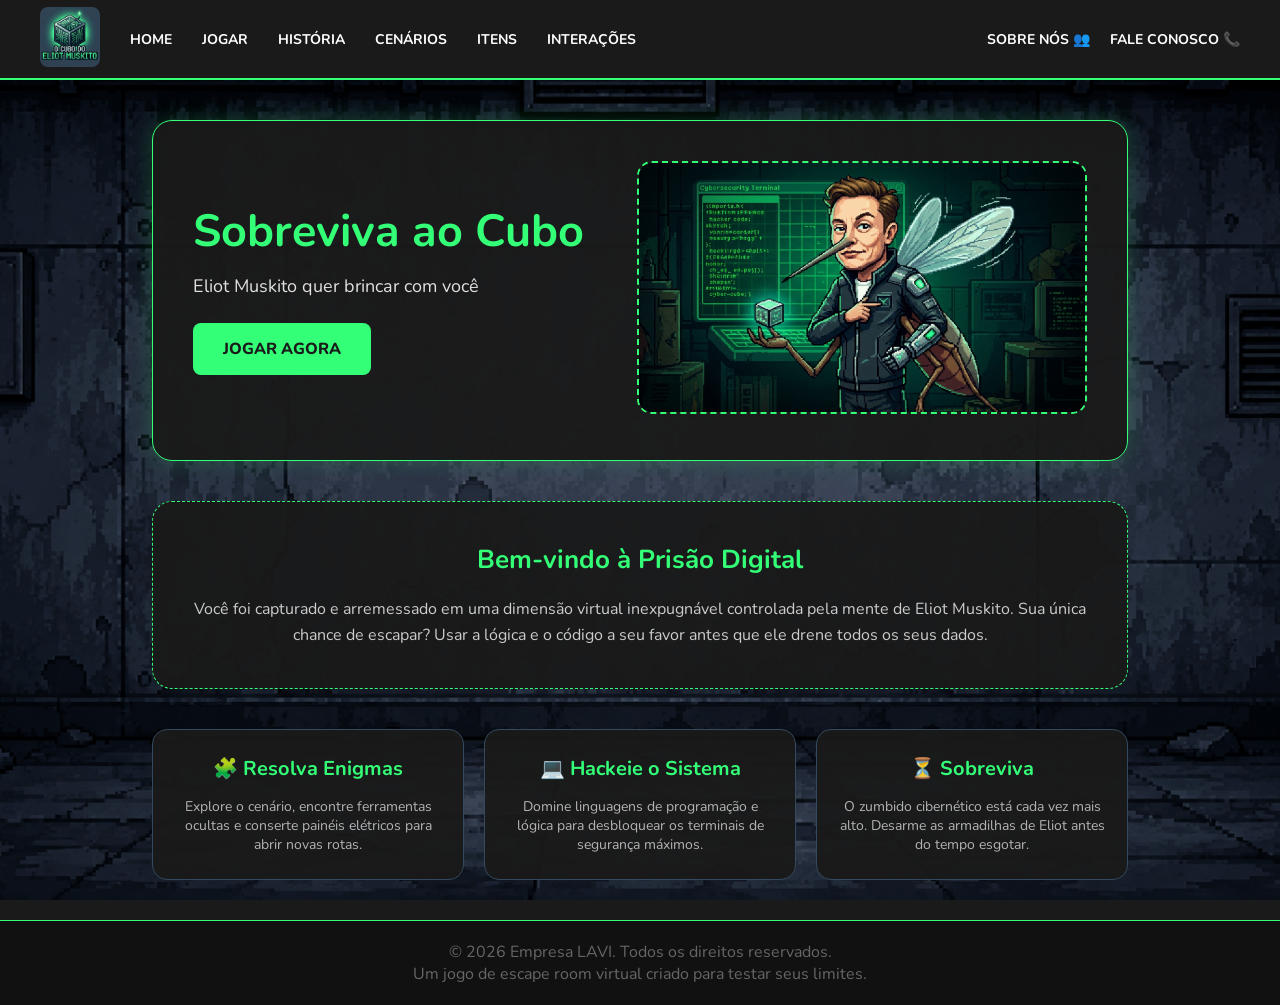
<file: index.html>
<!DOCTYPE html>
<html lang="pt-br">
<head>
    <meta charset="UTF-8">
    <meta name="viewport" content="width=device-width, initial-scale=1.0">
    <title>Sobreviva ao Cubo - LAVI</title>
    <link rel="stylesheet" href="/site/css/site.css">

    <link rel="icon" type="image/x-icon" href="fav.ico.png">
    <link rel="preconnect" href="https://fonts.googleapis.com">
    <link rel="preconnect" href="https://fonts.gstatic.com" crossorigin>
    <link href="https://fonts.googleapis.com/css2?family=Inter:ital,opsz,wght@0,14..32,100..900;1,14..32,100..900&family=Nunito:ital,wght@0,200..1000;1,200..1000&family=Sekuya&display=swap" rel="stylesheet">
</head>
<body>
    <header>
        <section id="cabecalhoEsquerda">
            <div id="bLogo" class="botao-cabecalho">
                <img src="/site/img/logo.jpg" alt="logo da empresa LAVI" id="logo">
            </div>
            <div id="bHome" class="botao-cabecalho" onclick="window.location.href='../../index.html'">
                Home
            </div>
            <div id="bJogar" class="botao-cabecalho" onclick="window.location.href='/site/assets/jogar.html'">
                Jogar
            </div>
            
            <!-- Links normais para desktop -->
            <div class="links-desktop">
                <div id="bHistoria" class="botao-cabecalho" onclick="window.location.href='/site/assets/historia.html'">História</div>
                <div id="bCenarios" class="botao-cabecalho" onclick="window.location.href='/site/assets/assets_cenarios.html'">Cenários</div>
                <div id="bItens" class="botao-cabecalho" onclick="window.location.href='/site/assets/assets_itens.html'">Itens</div>
                <div id="bInteracoes" class="botao-cabecalho" onclick="window.location.href='/site/assets/assets_interacoes.html'">Interações</div>
            </div>

            <!-- Menu Hambúrguer para mobile -->
            <div class="menu-hamburguer" onclick="toggleMenu()">
                <div class="traco"></div>
                <div class="traco"></div>
                <div class="traco"></div>
            </div>
            
            <!-- Conteúdo do Dropdown (Mobile) -->
            <div id="menuDropdown" class="dropdown-content">
                <div class="botao-dropdown" onclick="window.location.href='/site/assets/historia.html'">História</div>
                <div class="botao-dropdown" onclick="window.location.href='/site/assets/assets_cenarios.html'">Cenários</div>
                <div class="botao-dropdown" onclick="window.location.href='/site/assets/assets_itens.html'">Itens</div>
                <div class="botao-dropdown" onclick="window.location.href='/site/assets/assets_interacoes.html'">Interações</div>
            </div>
        </section>

        <section id="cabecalhoDireita">
            <div id="bSobreNos" class="botao-cabecalho" onclick="window.location.href='/site/assets/sobrenos.html'">
                Sobre nós &#128101
            </div>
            <div id="bContato" class="botao-cabecalho" onclick="window.location.href='/site/assets/contato.html'">
                Fale Conosco &#128222
            </div>
        </section>
    </header>
    
    <main>
        <section id="hero-section">
            <div id="fraseDeImpacto">
                <h1>Sobreviva ao Cubo</h1>
                <h2>Eliot Muskito quer brincar com você</h2>
                <button id="btnJogarAgora" class="btn-principal" onclick="window.location.href='site/assets/jogar.html'">
                    JOGAR AGORA
                </button>
            </div>
            <div id="divImagemEliotMuskito" onclick="musicaMuskito()">
                <img src="/site/img/eliot.muskito.jpg" alt="Eliot Muskito" id="imagemEliotMuskito">
            </div>
        </section>

        <section id="sobre-o-jogo" class="secao-texto">
            <h2>Bem-vindo à Prisão Digital</h2>
            <p>Você foi capturado e arremessado em uma dimensão virtual inexpugnável controlada pela mente de Eliot Muskito. Sua única chance de escapar? Usar a lógica e o código a seu favor antes que ele drene todos os seus dados.</p>
        </section>

        <section id="features-jogo">
            <div class="card-feature">
                <h3>🧩 Resolva Enigmas</h3>
                <p>Explore o cenário, encontre ferramentas ocultas e conserte painéis elétricos para abrir novas rotas.</p>
            </div>
            <div class="card-feature">
                <h3>💻 Hackeie o Sistema</h3>
                <p>Domine linguagens de programação e lógica para desbloquear os terminais de segurança máximos.</p>
            </div>
            <div class="card-feature">
                <h3>⏳ Sobreviva</h3>
                <p>O zumbido cibernético está cada vez mais alto. Desarme as armadilhas de Eliot antes do tempo esgotar.</p>
            </div>
        </section>
    </main>

    <footer>
        <!-- Esta div só vai aparecer no celular -->
        <div id="links-rodape">
            <div class="botao-rodape" onclick="window.location.href='/site/assets/sobrenos.html'">
                Sobre nós &#128101
            </div>
            <div class="botao-rodape" onclick="window.location.href='/site/assets/contato.html'">
                Fale Conosco &#128222
            </div>
        </div>

        <div class="footer-conteudo">
            <p>&copy; 2026 Empresa LAVI. Todos os direitos reservados.</p>
            <p>Um jogo de escape room virtual criado para testar seus limites.</p>
        </div>
    </footer>

    <script src="/site/js/site.js"></script>
</body>
</html>
</file>
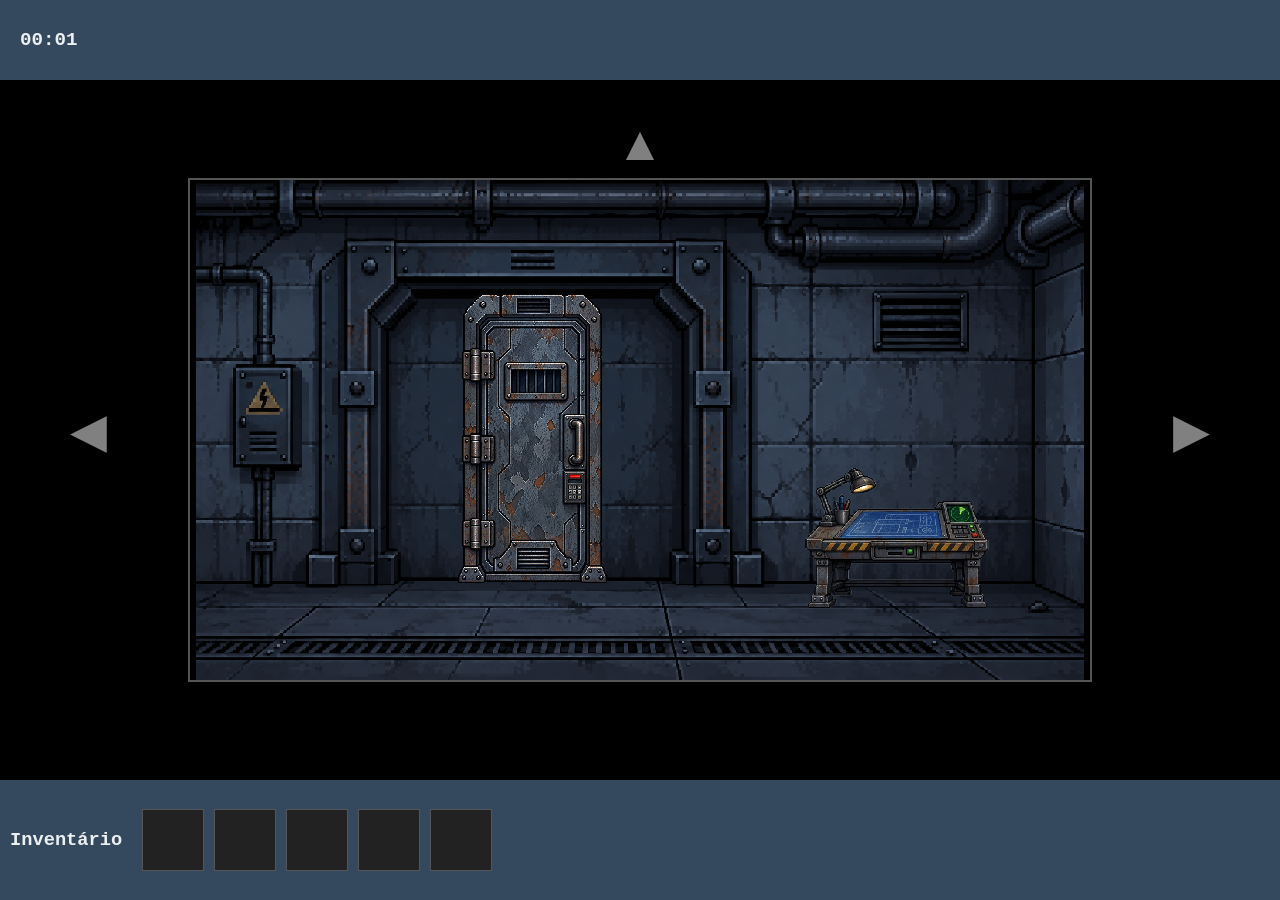
<file: assets/jogo.html>
<!DOCTYPE html>
<html lang="pt-BR">
<head>
    <meta charset="UTF-8">
    <meta name="viewport" content="width=device-width, initial-scale=1.0">
    <title>O cubo do Eliot Muskito</title>
    <link rel="stylesheet" href="../css/jogo.css">
    <link rel="stylesheet" href="../css/img.css">

    <link rel="preconnect" href="https://fonts.googleapis.com">
    <link rel="preconnect" href="https://fonts.gstatic.com" crossorigin>
    <link href="https://fonts.googleapis.com/css2?family=Fira+Code:wght@300..700&family=Playwrite+FR+Moderne:wght@100..400&display=swap" rel="stylesheet">

</head>
<body>
    <header class="ui-topo">
        <div id="timer-universal"></div>
    </header>
    <main id="game-container">
        <!--porta-->
        <section id="parede-norte" class="cenario ativa">
            <div class="elemento-interativo porta-blindada" id="portaBlindada" onclick="retornarMensagem(this)"></div>
            <div class="elemento-interativo painel-porta-pequeno" id="painelPorta" onclick="retornarMensagem(this)"></div>
            <div class="elemento-interativo mesa-blueprint" onclick="retornarMensagem(this)" id="bluePrint"></div>
            <div class="escondida pop-up painel-porta-fechado" id="painelPortaPopUp">
                <div class="elemento-interativo" id="compartimentoPorta" onclick="retornarMensagem(this)">
                </div>
                <div id="bombaNoCompartimento" class="elemento-interativo escondida" onclick="finalJogo()"></div>
                <div class="elemento-interativo escondida" id="dinamite" onclick="coletarItem(this)"></div>
                <div class="terminal-JS" id="terminalJS">    
                    <textarea id="input_terminal" placeholder="function abrirPorta() {}&#10;abrirPorta()">function abrirPorta() {&#10;&#10;}&#10;abrirPorta()</textarea>
                    <div class="elemento-interativo" id="enviaCodigoJS" onclick="submeterCod()"></div>
                    <div id="consoleTerminal"></div>
                </div>
                <div class="fechar elemento-interativo" onclick="retornarMensagem(this)" id="fechaPainelPorta">X</div>
                <div class="post-it" id="postitTerminal">
                    <p id="conteudoPostitTerminal">Gere a senha com a função "gerarSenha()" e realize as operações necessárias.</p>
                </div>
            </div>
            <div class="escondida pop-up" id="painelBluePrint">
                <div class="fechar elemento-interativo" onclick="retornarMensagem(this)" id="fechaBluePrint">X</div>
                <div class="elemento-interativo" onclick="transferirBluePrint()" id="transferenciaBP"></div>
                <div id="itensNaBancada">
                    <div class="escondida item-bp" id="bpfita"></div>
                    <div class="escondida item-bp" id="bpparafusosNoDuto"></div>
                    <div class="escondida item-bp" id="bpbateria"></div>
                    <div class="escondida item-bp" id="bpcabos"></div>
                    <div class="escondida item-bp" id="bprelogio"></div>
                    <div class="escondida item-bp" id="bpdinamite"></div>
                </div>
                <div id="botaoMontaBomba" class="elemento-interativo escondida" onclick="construirBomba()">Construir</div>
            </div>
        </section>
        <!--quadro de energia-->
        <section id="parede-leste" class="cenario">
            <div class="elemento-interativo quadro-forca" id="quadroDeForca" onclick="retornarMensagem(this)"></div>
            <div id="mobilia" class="elemento-interativo" onclick="retornarMensagem(this)"></div>
            <div class="pop-up escondida" id="painelMobilia">
                <div class="fechar elemento-interativo" onclick="retornarMensagem(this)" id="fechaMobilia">X</div>
                <div class="elemento-interativo" id="relogio" onclick="coletarItem(this)"></div>
                <div class="post-it" id="postitMobilia"></div>
            </div>
            <div class="pop-up escondida quadro-fechado" id="painelQuadroEnergiaPopUp" onclick="retornarMensagem(this)">
                <div class="fechar elemento-interativo" onclick="retornarMensagem(this)" id="fechaQuadro">X</div>
            </div>
            <div class="elemento-interativo escondida" onclick="puzzleQuadroForca(this)" id="vermelho"></div>
            <div class="elemento-interativo escondida" onclick="puzzleQuadroForca(this)" id="azul"></div>
            <div class="elemento-interativo escondida" onclick="puzzleQuadroForca(this)" id="verde"></div>
        </section>
        <!--estante-->
        <section id="parede-oeste" class="cenario">
            <div class="elemento-interativo estante" id="estante" onclick="retornarMensagem(this)"></div>
            <div class="elemento-interativo" id="chaveDeFenda" onclick="coletarItem(this)"></div>
            <div class="elemento-interativo post-it" onclick="retornarMensagem(this)" id="abrePostitEstante"></div>
            <div class="elemento-interativo" id="gaveta" onclick="retornarMensagem(this)"></div>
            <div class="pop-up escondida" id="painelGaveta">
                <div class="fechar elemento-interativo" onclick="retornarMensagem(this)" id="fechaGaveta">X</div>
                <div class="elemento-interativo" id="fita" onclick="coletarItem(this)"></div>
            </div>
            <div class="pop-up escondida post-it" id="painelPostitEstante">
                <div class="fechar elemento-interativo" onclick="retornarMensagem(this)" id="fechaPostitEstante">X</div>
                <div id="conteudoPostitEstante"></div>
            </div>
        </section>
        <!--maquina-->
        <section id="parede-sul" class="cenario">
            <div class="elemento-interativo maquina" id="maquina" onclick="retornarMensagem(this)"></div>
            <div class="pop-up escondida maquina-fechada" id="painelMaquina">
                <div class="fechar elemento-interativo" onclick="retornarMensagem(this)" id="fechaMaquina">X</div>
                    <div class="iniciarMaquina elemento-interativo" id="iniciarPuzzleMaquina" onclick="puzzleMaquina(this)">|></div>
                    <div class="puzzle escondida" id="ordemNumerica">
                        <div class="elemento-interativo blocoMaquina" id="b2" onclick="puzzleMaquina(this)"><p></p></div>
                        <div class="elemento-interativo blocoMaquina" id="b6" onclick="puzzleMaquina(this)"><p></p></div>
                        <div class="elemento-interativo blocoMaquina" id="b8" onclick="puzzleMaquina(this)"><p></p></div>
                        <div class="elemento-interativo blocoMaquina" id="b5" onclick="puzzleMaquina(this)"><p></p></div>
                        <div class="elemento-interativo blocoMaquina" id="b4" onclick="puzzleMaquina(this)"><p></p></div>
                        <div class="elemento-interativo blocoMaquina" id="b9" onclick="puzzleMaquina(this)"><p></p></div>
                        <div class="elemento-interativo blocoMaquina" id="b3" onclick="puzzleMaquina(this)"><p></p></div>
                        <div class="elemento-interativo blocoMaquina" id="b1" onclick="puzzleMaquina(this)"><p></p></div>
                        <div class="elemento-interativo blocoMaquina" id="b7" onclick="puzzleMaquina(this)"><p></p></div>
                </div>
                <div class="cofre" id="cofreMaquina">
                    <div id="bateria" class="escondida elemento-interativo" onclick="retornarMensagem(this)"></div>
                    <div id="cabos" class="escondida elemento-interativo" onclick="retornarMensagem(this)"></div>
                </div>
            </div>
        </section>
        <!--teto-->
        <section id="teto" class="cenario">
            <div class="elemento-interativo duto" id="duto" onclick="retornarMensagem(this)"><div class="escondida" id="parafusosNoDuto"></div></div>
            <div class="elemento-interativo escondida post-it" id="abrePostitDuto" onclick="retornarMensagem(this)"></div>
            <div class="pop-up escondida post-it" id="painelPostitDuto">
                <div class="fechar elemento-interativo" onclick="retornarMensagem(this)" id="fechaPostitDuto">X</div>
                <div id="conteudoPostitDuto"></div>
            </div>
        </section>
        
        <nav id="navegacao">
            <button class="seta seta-esq" onclick="trocarCenario('esq')">&#9664;</button>
            <button class="seta seta-dir" onclick="trocarCenario('dir')">&#9654;</button>
            <button class="seta seta-cima" onclick="trocarCenario('cima')">&#9650;</button>
            <button class="seta seta-baixo escondida" onclick="trocarCenario('baixo')">&#9660;</button>
        </nav>

        <section id="fim" class="pop-up escondida">
            <h1>FIM</h1>
            <div id="dados">
                <div id="qualFinal"></div>
                <div id="tempoLevado"></div>
            </div>
        </section>
    </main>

    <footer id="inventario">
        <h3>Inventário</h3>
        <div class="slots">
            <div class="slot vazio" onclick="marcarSlot(this)" id="slot1" data-n="1"></div>
            <div class="slot vazio" onclick="marcarSlot(this)" id="slot2" data-n="2"></div>
            <div class="slot vazio" onclick="marcarSlot(this)" id="slot3" data-n="3"></div>
            <div class="slot vazio" onclick="marcarSlot(this)" id="slot4" data-n="4"></div>
            <div class="slot vazio" onclick="marcarSlot(this)" id="slot5" data-n="5"></div>
        </div>
        <div id="retorno">
        </div>
        <div id="diario">
            <div class="post-it p-diario escondida" id="postitInventario1"></div>
            <div class="post-it p-diario escondida" id="postitInventario2"></div>
            <div class="post-it p-diario escondida" id="postitInventario3"></div>
        </div>
    </footer>

    <script src="../js/jogo.js"></script>
</body>
</html>
</file>
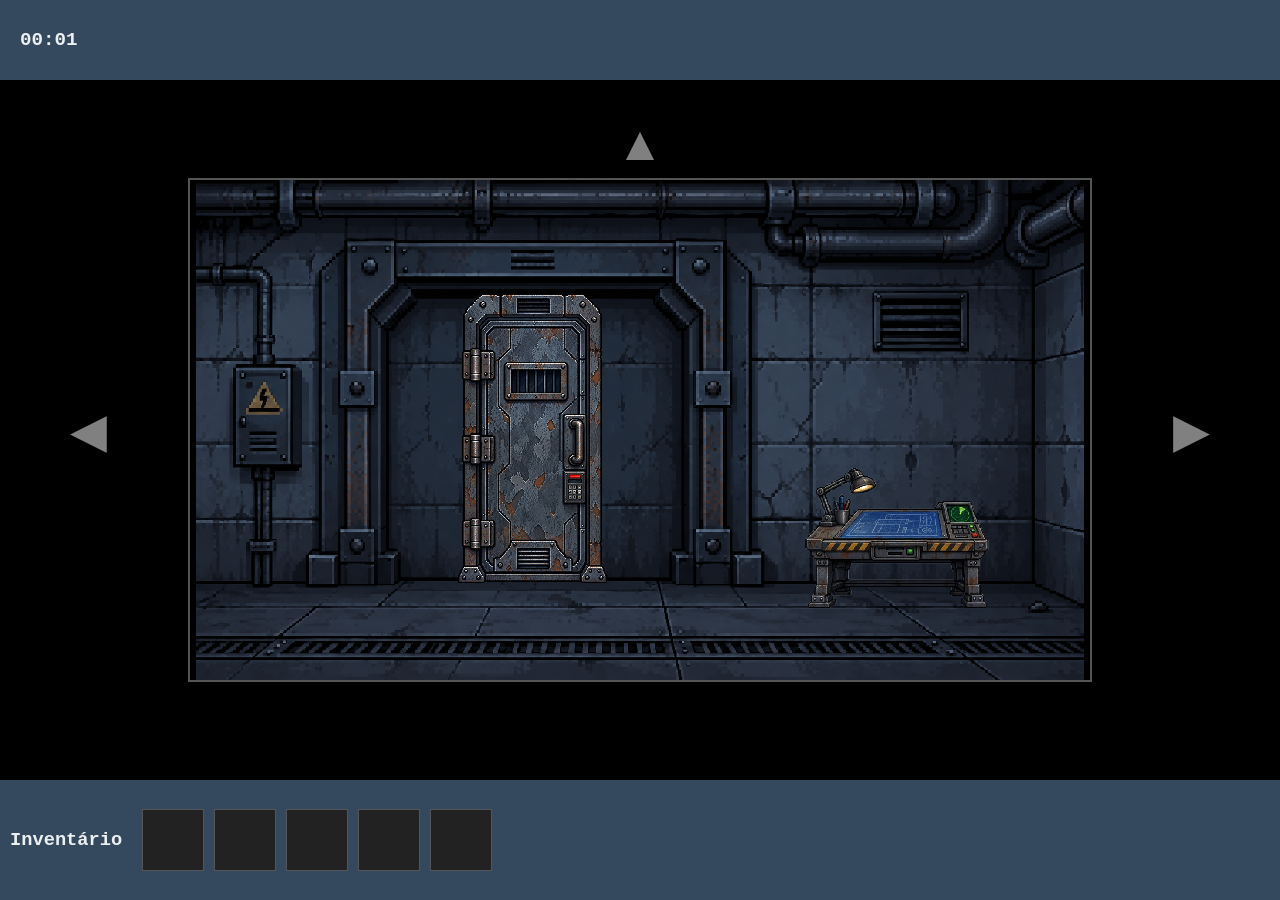
<file: jogo/assets/jogo.html>
<!DOCTYPE html>
<html lang="pt-BR">
<head>
    <meta charset="UTF-8">
    <meta name="viewport" content="width=device-width, initial-scale=1.0">
    <title>O cubo do Eliot Muskito</title>

    <link rel="icon" type="image/x-icon" href="../../fav.ico.png">

    <link rel="stylesheet" href="../css/jogo.css">
    <link rel="stylesheet" href="../css/img.css">

    <link rel="preconnect" href="https://fonts.googleapis.com">
    <link rel="preconnect" href="https://fonts.gstatic.com" crossorigin>
    <link href="https://fonts.googleapis.com/css2?family=Fira+Code:wght@300..700&family=Playwrite+FR+Moderne:wght@100..400&display=swap" rel="stylesheet">

</head>
<body>
    <header class="ui-topo">
        <div id="timer-universal"></div>
    </header>
    <main id="game-container">
        <!--porta-->
        <section id="parede-norte" class="cenario ativa">
            <div class="elemento-interativo porta-blindada" id="portaBlindada" onclick="retornarMensagem(this)"></div>
            <div class="elemento-interativo painel-porta-pequeno" id="painelPorta" onclick="retornarMensagem(this)"></div>
            <div class="elemento-interativo mesa-blueprint" onclick="retornarMensagem(this)" id="bluePrint"></div>
            <div class="escondida pop-up painel-porta-fechado" id="painelPortaPopUp">
                <div class="elemento-interativo" id="compartimentoPorta" onclick="retornarMensagem(this)">
                </div>
                <div id="bombaNoCompartimento" class="elemento-interativo escondida" onclick="finalJogo()"></div>
                <div class="elemento-interativo escondida" id="dinamite" onclick="coletarItem(this)"></div>
                <div class="terminal-JS" id="terminalJS">    
                    <textarea id="input_terminal" placeholder="function abrirPorta() {}&#10;abrirPorta()">function abrirPorta() {&#10;&#10;}&#10;abrirPorta()</textarea>
                    <div class="elemento-interativo" id="enviaCodigoJS" onclick="submeterCod()"></div>
                    <div id="consoleTerminal"></div>
                </div>
                <div class="fechar elemento-interativo" onclick="retornarMensagem(this)" id="fechaPainelPorta">X</div>
                <div class="post-it" id="postitTerminal">
                    <p id="conteudoPostitTerminal">Gere a senha com a função "gerarSenha()" e realize as operações necessárias.</p>
                </div>
            </div>
            <div class="escondida pop-up" id="painelBluePrint">
                <div class="fechar elemento-interativo" onclick="retornarMensagem(this)" id="fechaBluePrint">X</div>
                <div class="elemento-interativo" onclick="transferirBluePrint()" id="transferenciaBP"></div>
                <div id="itensNaBancada">
                    <div class="escondida item-bp" id="bpfita"></div>
                    <div class="escondida item-bp" id="bpparafusosNoDuto"></div>
                    <div class="escondida item-bp" id="bpbateria"></div>
                    <div class="escondida item-bp" id="bpcabos"></div>
                    <div class="escondida item-bp" id="bprelogio"></div>
                    <div class="escondida item-bp" id="bpdinamite"></div>
                </div>
                <div id="botaoMontaBomba" class="elemento-interativo escondida" onclick="construirBomba()">Construir</div>
            </div>
        </section>
        <!--quadro de energia-->
        <section id="parede-leste" class="cenario">
            <div class="elemento-interativo quadro-forca" id="quadroDeForca" onclick="retornarMensagem(this)"></div>
            <div id="mobilia" class="elemento-interativo" onclick="retornarMensagem(this)"></div>
            <div class="pop-up escondida" id="painelMobilia">
                <div class="fechar elemento-interativo" onclick="retornarMensagem(this)" id="fechaMobilia">X</div>
                <div class="elemento-interativo" id="relogio" onclick="coletarItem(this)"></div>
                <div class="post-it" id="postitMobilia"></div>
            </div>
            <div class="pop-up escondida quadro-fechado" id="painelQuadroEnergiaPopUp" onclick="retornarMensagem(this)">
                <div class="fechar elemento-interativo" onclick="retornarMensagem(this)" id="fechaQuadro">X</div>
            </div>
            <div class="elemento-interativo escondida" onclick="estadoPuzzleLuz.consertarFios(this)" id="vermelho"></div>
            <div class="elemento-interativo escondida" onclick="estadoPuzzleLuz.consertarFios(this)" id="azul"></div>
            <div class="elemento-interativo escondida" onclick="estadoPuzzleLuz.consertarFios(this)" id="verde"></div>
        </section>
        <!--estante-->
        <section id="parede-oeste" class="cenario">
            <div class="elemento-interativo estante" id="estante" onclick="retornarMensagem(this)"></div>
            <div class="elemento-interativo" id="chaveDeFenda" onclick="coletarItem(this)"></div>
            <div class="elemento-interativo post-it" onclick="retornarMensagem(this)" id="abrePostitEstante"></div>
            <div class="elemento-interativo" id="gaveta" onclick="retornarMensagem(this)"></div>
            <div class="pop-up escondida" id="painelGaveta">
                <div class="fechar elemento-interativo" onclick="retornarMensagem(this)" id="fechaGaveta">X</div>
                <div class="elemento-interativo" id="fita" onclick="coletarItem(this)"></div>
            </div>
            <div class="pop-up escondida post-it" id="painelPostitEstante">
                <div class="fechar elemento-interativo" onclick="retornarMensagem(this)" id="fechaPostitEstante">X</div>
                <div id="conteudoPostitEstante"></div>
            </div>
        </section>
        <!--maquina-->
        <section id="parede-sul" class="cenario">
            <div class="elemento-interativo maquina" id="maquina" onclick="retornarMensagem(this)"></div>
            <div class="pop-up escondida maquina-fechada" id="painelMaquina">
                <div class="fechar elemento-interativo" onclick="retornarMensagem(this)" id="fechaMaquina">X</div>
                    <div class="iniciarMaquina elemento-interativo" id="iniciarPuzzleMaquina" onclick="estadoPuzzleMaquina.clicarBlocoMaquina(this)">|></div>
                    <div class="puzzle escondida" id="ordemNumerica">
                        <div class="elemento-interativo blocoMaquina" id="b2" onclick="estadoPuzzleMaquina.clicarBlocoMaquina(this)"><p></p></div>
                        <div class="elemento-interativo blocoMaquina" id="b6" onclick="estadoPuzzleMaquina.clicarBlocoMaquina(this)"><p></p></div>
                        <div class="elemento-interativo blocoMaquina" id="b8" onclick="estadoPuzzleMaquina.clicarBlocoMaquina(this)"><p></p></div>
                        <div class="elemento-interativo blocoMaquina" id="b5" onclick="estadoPuzzleMaquina.clicarBlocoMaquina(this)"><p></p></div>
                        <div class="elemento-interativo blocoMaquina" id="b4" onclick="estadoPuzzleMaquina.clicarBlocoMaquina(this)"><p></p></div>
                        <div class="elemento-interativo blocoMaquina" id="b9" onclick="estadoPuzzleMaquina.clicarBlocoMaquina(this)"><p></p></div>
                        <div class="elemento-interativo blocoMaquina" id="b3" onclick="estadoPuzzleMaquina.clicarBlocoMaquina(this)"><p></p></div>
                        <div class="elemento-interativo blocoMaquina" id="b1" onclick="estadoPuzzleMaquina.clicarBlocoMaquina(this)"><p></p></div>
                        <div class="elemento-interativo blocoMaquina" id="b7" onclick="estadoPuzzleMaquina.clicarBlocoMaquina(this)"><p></p></div>
                </div>
                <div class="cofre" id="cofreMaquina">
                    <div id="bateria" class="escondida elemento-interativo" onclick="retornarMensagem(this)"></div>
                    <div id="cabos" class="escondida elemento-interativo" onclick="retornarMensagem(this)"></div>
                </div>
            </div>
        </section>
        <!--teto-->
        <section id="teto" class="cenario">
            <div class="elemento-interativo duto" id="duto" onclick="retornarMensagem(this)"><div class="escondida" id="parafusosNoDuto"></div></div>
            <div class="elemento-interativo escondida post-it" id="abrePostitDuto" onclick="retornarMensagem(this)"></div>
            <div class="pop-up escondida post-it" id="painelPostitDuto">
                <div class="fechar elemento-interativo" onclick="retornarMensagem(this)" id="fechaPostitDuto">X</div>
                <div id="conteudoPostitDuto"></div>
            </div>
        </section>
        
        <nav id="navegacao">
            <button class="seta seta-esq" onclick="trocarCenario('esq')">&#9664;</button>
            <button class="seta seta-dir" onclick="trocarCenario('dir')">&#9654;</button>
            <button class="seta seta-cima" onclick="trocarCenario('cima')">&#9650;</button>
            <button class="seta seta-baixo escondida" onclick="trocarCenario('baixo')">&#9660;</button>
        </nav>

        <section id="fim" class="pop-up escondida">
            <h1>FIM</h1>
            <div id="dados">
                <div id="qualFinal"></div>
                <div id="tempoLevado"></div>
            </div>
            <div id="acoes">
                <div id="menu" onclick=""><a href="../../index.html">Voltar ao menu</a></div>
                <div id="jogar"><a href="../assets/jogo.html">Jogar novamente</a></div>
            </div>
        </section>
    </main>

    <footer id="inventario">
        <h3>Inventário</h3>
        <div class="slots">
            <div class="slot vazio" onclick="marcarSlot(this)" id="slot1" data-n="1"></div>
            <div class="slot vazio" onclick="marcarSlot(this)" id="slot2" data-n="2"></div>
            <div class="slot vazio" onclick="marcarSlot(this)" id="slot3" data-n="3"></div>
            <div class="slot vazio" onclick="marcarSlot(this)" id="slot4" data-n="4"></div>
            <div class="slot vazio" onclick="marcarSlot(this)" id="slot5" data-n="5"></div>
        </div>
        <div id="retorno">
        </div>
        <div id="diario">
            <div class="post-it p-diario escondida" id="postitInventario1"></div>
            <div class="post-it p-diario escondida" id="postitInventario2"></div>
            <div class="post-it p-diario escondida" id="postitInventario3"></div>
        </div>
    </footer>

    <script src="../js/jogo.js"></script>
</body>
</html>
</file>
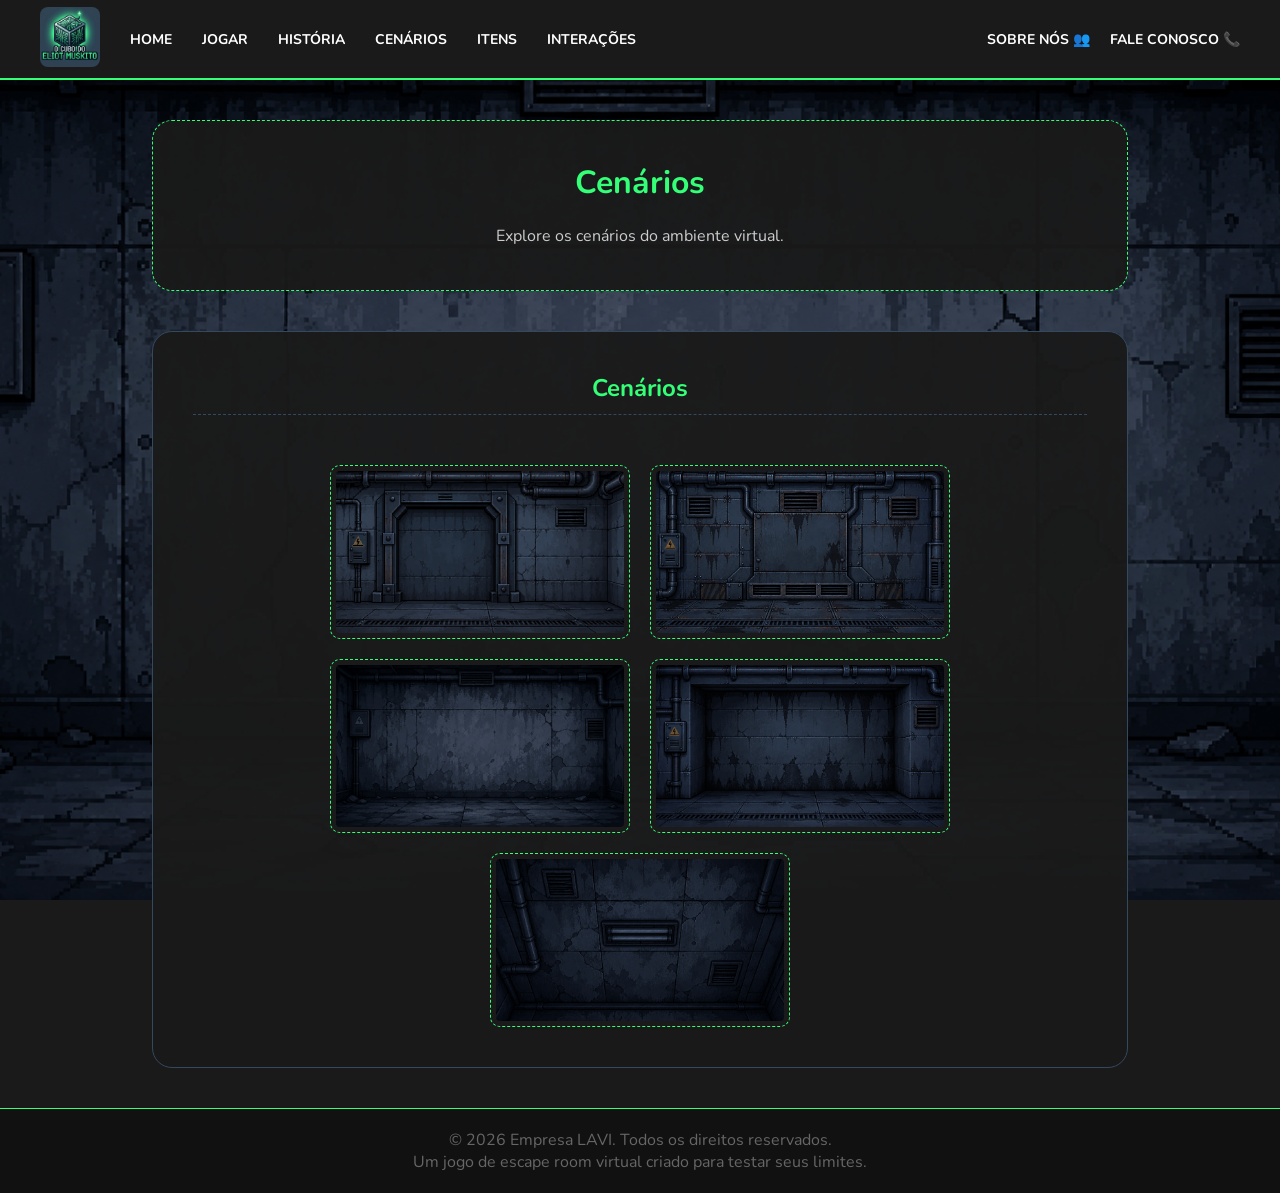
<file: site/assets/assets_cenarios.html>
<!DOCTYPE html>
<html lang="pt-br">
<head>
    <meta charset="UTF-8">
    <meta name="viewport" content="width=device-width, initial-scale=1.0">
    <title>Cenários - Assets - Sobreviva ao Cubo</title>

    <link rel="icon" type="image/x-icon" href="../../fav.ico.png">
    <link rel="stylesheet" href="../css/site.css">
    <link rel="preconnect" href="https://fonts.googleapis.com">
    <link rel="preconnect" href="https://fonts.gstatic.com" crossorigin>
    <link href="https://fonts.googleapis.com/css2?family=Inter:ital,opsz,wght@0,14..32,100..900;1,14..32,100..900&family=Nunito:ital,wght@0,200..1000;1,200..1000&family=Sekuya&display=swap" rel="stylesheet">
</head>
<body>
    <header>
        <section id="cabecalhoEsquerda">
            <div id="bLogo" class="botao-cabecalho">
                <img src="../img/logo.jpg" alt="logo da empresa LAVI" id="logo">
            </div>
            <div id="bHome" class="botao-cabecalho" onclick="window.location.href='../../index.html'">
                Home
            </div>
            <div id="bJogar" class="botao-cabecalho" onclick="window.location.href='jogar.html'">
                Jogar
            </div>
            
            <!-- Links normais para desktop -->
            <div class="links-desktop">
                <div id="bHistoria" class="botao-cabecalho" onclick="window.location.href='historia.html'">História</div>
                <div id="bCenarios" class="botao-cabecalho" onclick="window.location.href='assets_cenarios.html'">Cenários</div>
                <div id="bItens" class="botao-cabecalho" onclick="window.location.href='assets_itens.html'">Itens</div>
                <div id="bInteracoes" class="botao-cabecalho" onclick="window.location.href='assets_interacoes.html'">Interações</div>
            </div>

            <!-- Menu Hambúrguer para mobile -->
            <div class="menu-hamburguer" onclick="toggleMenu()">
                <div class="traco"></div>
                <div class="traco"></div>
                <div class="traco"></div>
            </div>
            
            <!-- Conteúdo do Dropdown (Mobile) -->
            <div id="menuDropdown" class="dropdown-content">
                <div class="botao-dropdown" onclick="window.location.href='historia.html'">História</div>
                <div class="botao-dropdown" onclick="window.location.href='assets_cenarios.html'">Cenários</div>
                <div class="botao-dropdown" onclick="window.location.href='assets_itens.html'">Itens</div>
                <div class="botao-dropdown" onclick="window.location.href='assets_interacoes.html'">Interações</div>
            </div>
        </section>

        <section id="cabecalhoDireita">
            <div id="bSobreNos" class="botao-cabecalho" onclick="window.location.href='sobrenos.html'">
                Sobre nós &#128101
            </div>
            <div id="bContato" class="botao-cabecalho" onclick="window.location.href='contato.html'">
                Fale Conosco &#128222
            </div>
        </section>
    </header>
    <main>
        <div id="texto">
            <h1>Cenários</h1>
            <p>Explore os cenários do ambiente virtual.</p>
        </div>

        <div class="quadro" id="quadroCenarios">
            <h2>Cenários</h2>
            <div class="galeria-imagens">
                <img class="img-quadro img-cenario" id="img1" src="../../jogo/img/parede.norte.png" alt="Cenário da porta de metal do laboratório">
                <img class="img-quadro img-cenario" id="img2" src="../../jogo/img/parede.sul.png" alt="Cenário da parede sul do laboratório">
                <img class="img-quadro img-cenario" id="img3" src="../../jogo/img/parede.leste.png" alt="Cenário da parede leste do laboratório">
                <img class="img-quadro img-cenario" id="img4" src="../../jogo/img/parede.oeste.png" alt="Cenário da parede oeste do laboratório">
                <img class="img-quadro img-cenario" id="img5" src="../../jogo/img/teto.png" alt="Cenário do teto">
            </div>
        </div>
    </main>

    <footer>
        <div id="links-rodape">
            <div class="botao-rodape" onclick="window.location.href='sobrenos.html'">
                Sobre nós &#128101
            </div>
            <div class="botao-rodape" onclick="window.location.href='contato.html'">
                Fale Conosco &#128222
            </div>
        </div>
        <div class="footer-conteudo">
            <p>&copy; 2026 Empresa LAVI. Todos os direitos reservados.</p>
            <p>Um jogo de escape room virtual criado para testar seus limites.</p>
        </div>
    </footer>

    <script src="../js/site.js"></script>
</body>
</html>
</file>
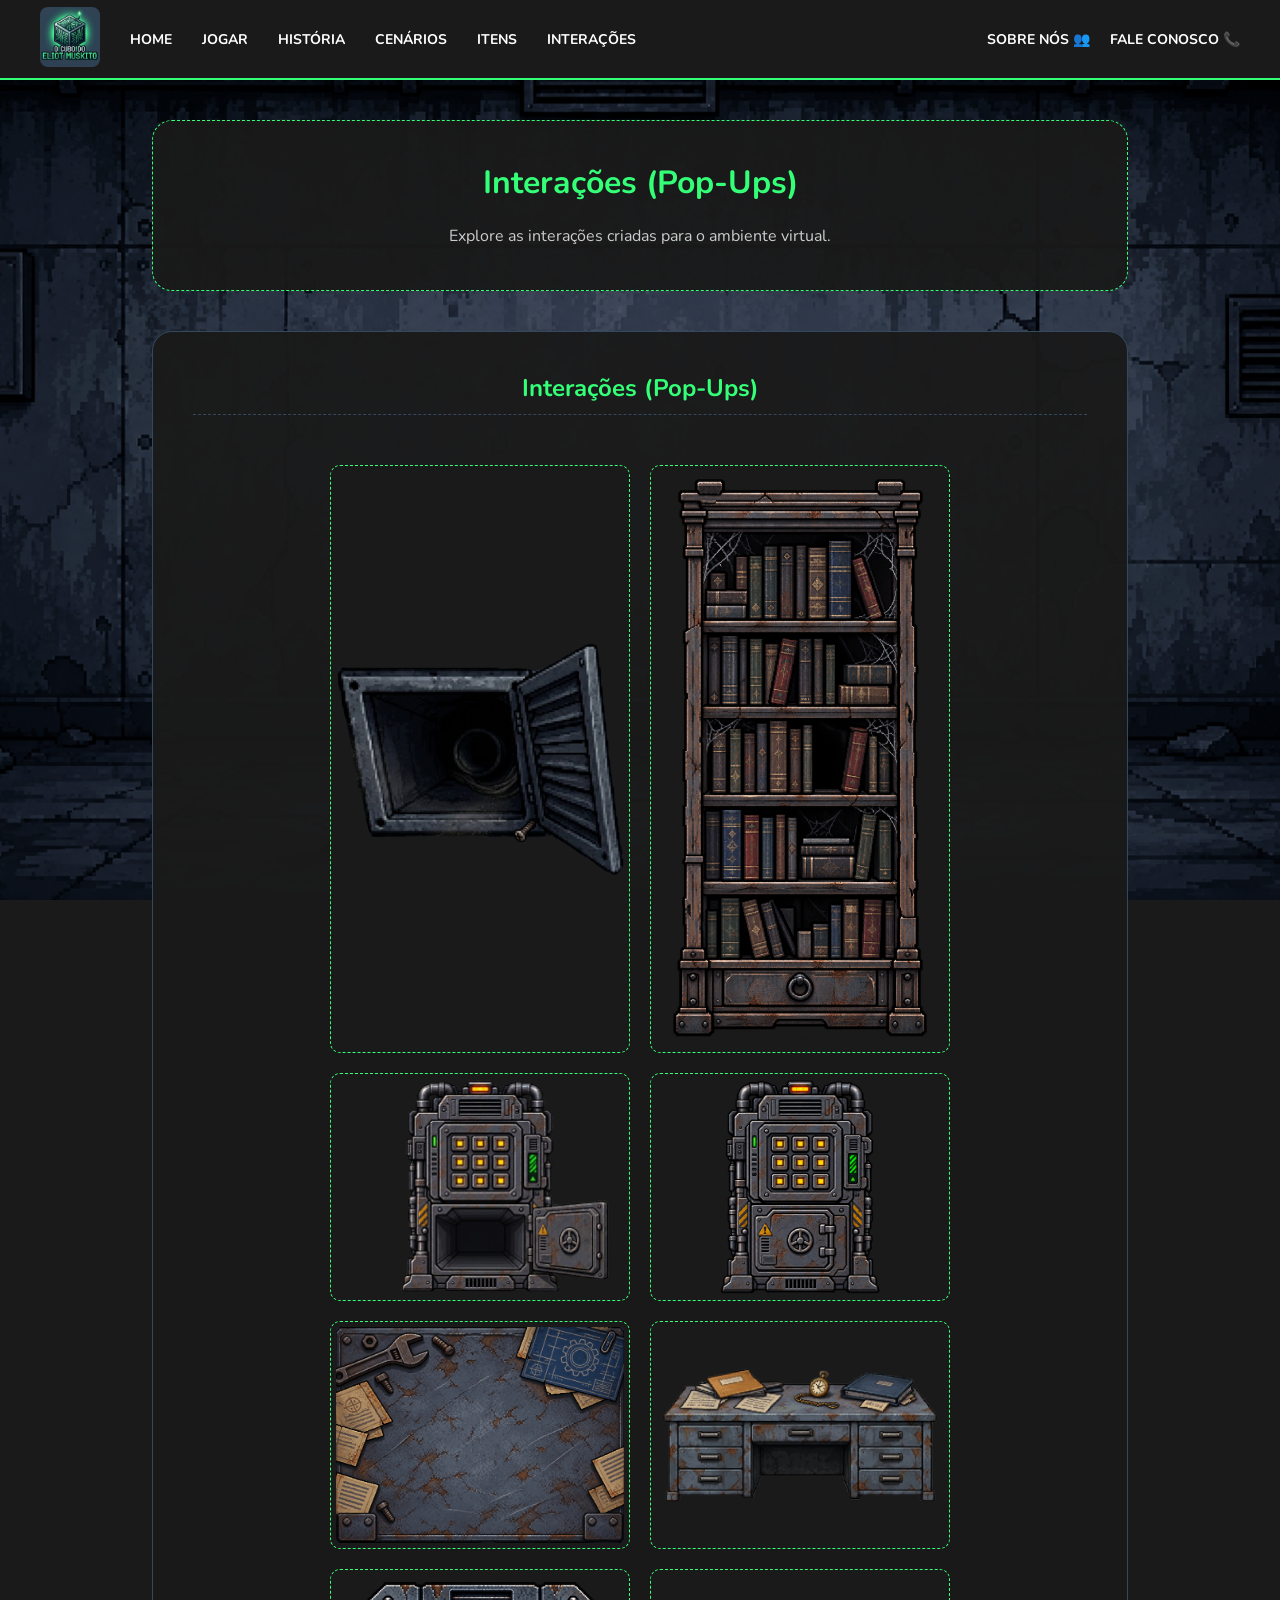
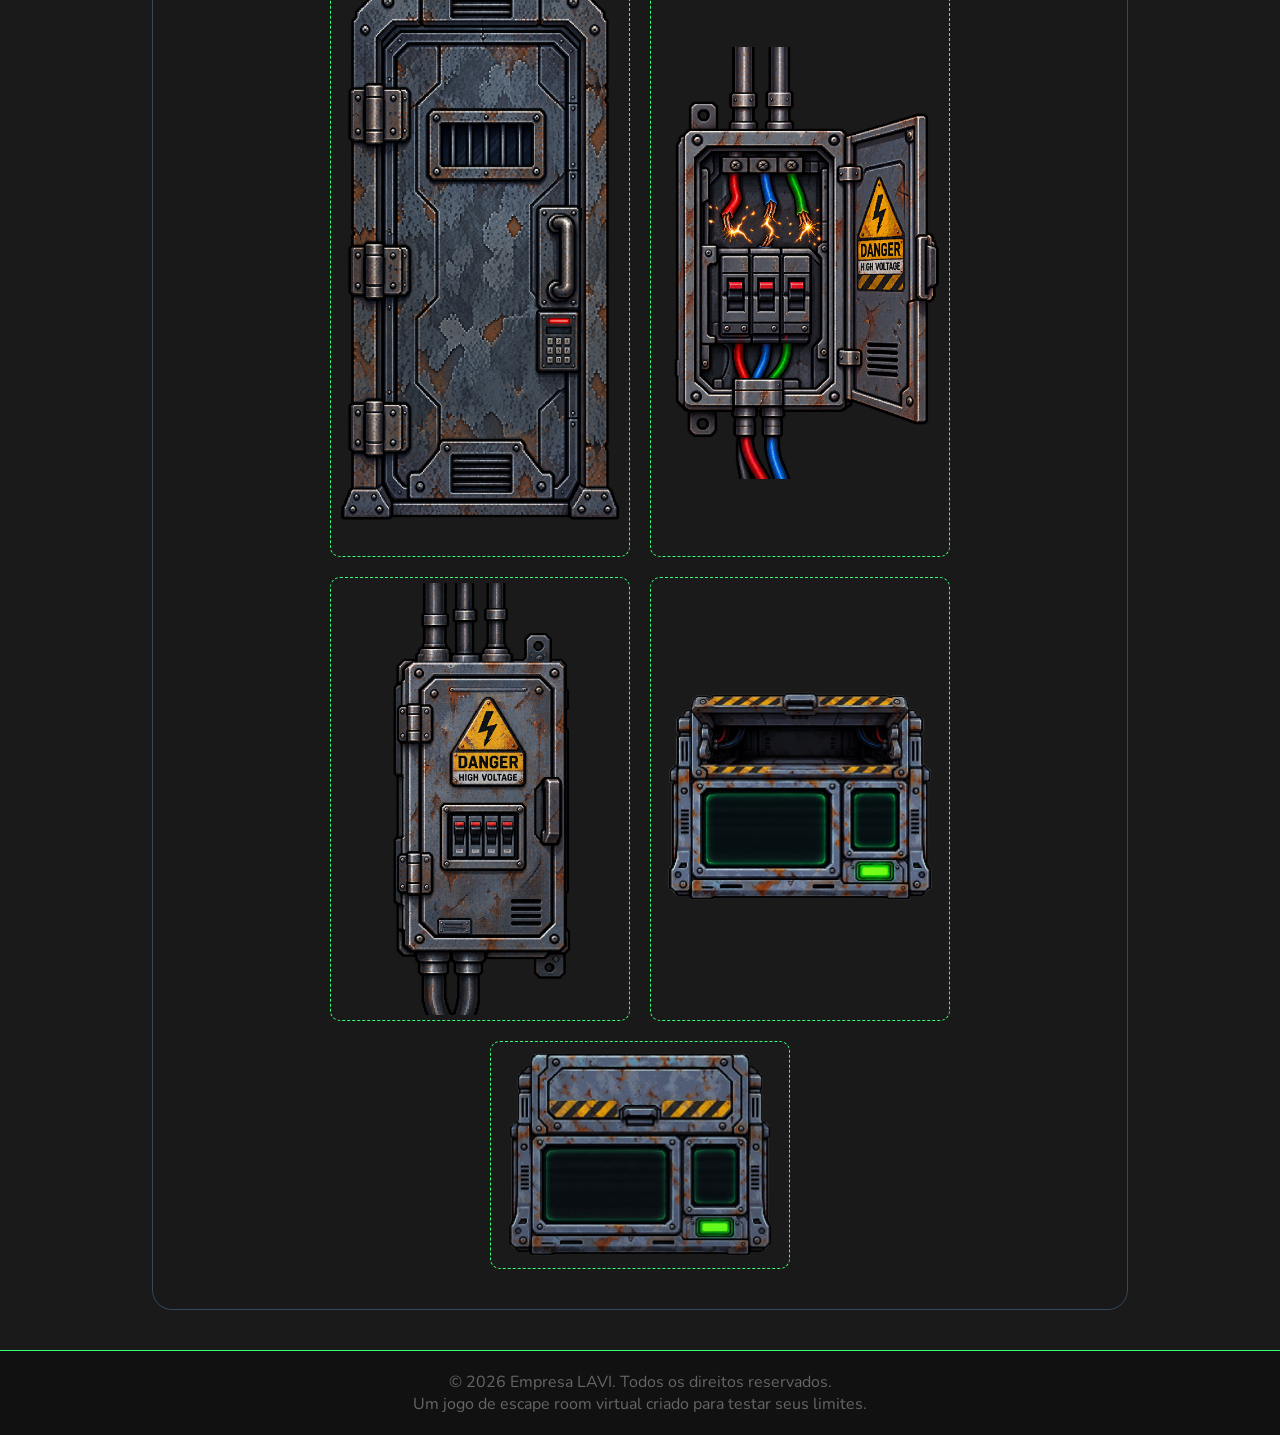
<file: site/assets/assets_interacoes.html>
<!DOCTYPE html>
<html lang="pt-br">
<head>
    <meta charset="UTF-8">
    <meta name="viewport" content="width=device-width, initial-scale=1.0">
    <title>Interações - Assets - Sobreviva ao Cubo</title>
    
    <link rel="icon" type="image/x-icon" href="../../fav.ico.png">
    <link rel="stylesheet" href="../css/site.css">
    <link rel="preconnect" href="https://fonts.googleapis.com">
    <link rel="preconnect" href="https://fonts.gstatic.com" crossorigin>
    <link href="https://fonts.googleapis.com/css2?family=Inter:ital,opsz,wght@0,14..32,100..900;1,14..32,100..900&family=Nunito:ital,wght@0,200..1000;1,200..1000&family=Sekuya&display=swap" rel="stylesheet">
</head>
<body>
    <header>
        <section id="cabecalhoEsquerda">
            <div id="bLogo" class="botao-cabecalho">
                <img src="../img/logo.jpg" alt="logo da empresa LAVI" id="logo">
            </div>
            <div id="bHome" class="botao-cabecalho" onclick="window.location.href='../../index.html'">
                Home
            </div>
            <div id="bJogar" class="botao-cabecalho" onclick="window.location.href='jogar.html'">
                Jogar
            </div>
            
            <!-- Links normais para desktop -->
            <div class="links-desktop">
                <div id="bHistoria" class="botao-cabecalho" onclick="window.location.href='historia.html'">História</div>
                <div id="bCenarios" class="botao-cabecalho" onclick="window.location.href='assets_cenarios.html'">Cenários</div>
                <div id="bItens" class="botao-cabecalho" onclick="window.location.href='assets_itens.html'">Itens</div>
                <div id="bInteracoes" class="botao-cabecalho" onclick="window.location.href='assets_interacoes.html'">Interações</div>
            </div>

            <!-- Menu Hambúrguer para mobile -->
            <div class="menu-hamburguer" onclick="toggleMenu()">
                <div class="traco"></div>
                <div class="traco"></div>
                <div class="traco"></div>
            </div>
            
            <!-- Conteúdo do Dropdown (Mobile) -->
            <div id="menuDropdown" class="dropdown-content">
                <div class="botao-dropdown" onclick="window.location.href='historia.html'">História</div>
                <div class="botao-dropdown" onclick="window.location.href='assets_cenarios.html'">Cenários</div>
                <div class="botao-dropdown" onclick="window.location.href='assets_itens.html'">Itens</div>
                <div class="botao-dropdown" onclick="window.location.href='assets_interacoes.html'">Interações</div>
            </div>
        </section>

        <section id="cabecalhoDireita">
            <div id="bSobreNos" class="botao-cabecalho" onclick="window.location.href='sobrenos.html'">
                Sobre nós &#128101
            </div>
            <div id="bContato" class="botao-cabecalho" onclick="window.location.href='contato.html'">
                Fale Conosco &#128222
            </div>
        </section>
    </header>
    <main>
        <div id="texto">
            <h1>Interações (Pop-Ups)</h1>
            <p>Explore as interações criadas para o ambiente virtual.</p>
        </div>

        <div class="quadro" id="quadroPopUps">
            <h2>Interações (Pop-Ups)</h2>
            <div class="galeria-imagens">
                <img class="img-quadro img-pop-up" id="img16" src="../../jogo/img/duto.aberto.png" alt="Cenário interativo: Duto de ventilação aberto">
                <img class="img-quadro img-pop-up" id="img17" src="../../jogo/img/estante.png" alt="Cenário: Estante de livros antiga">
                <img class="img-quadro img-pop-up" id="img19" src="../../jogo/img/maquina.aberta.png" alt="Cenário: Máquina com o painel aberto">
                <img class="img-quadro img-pop-up" id="img20" src="../../jogo/img/maquina.png" alt="Cenário: Máquina fechada">
                <img class="img-quadro img-pop-up" id="img21" src="../../jogo/img/mobilia.painel.png" alt="Cenário: Painel de metal com projetos e ferramentas">
                <img class="img-quadro img-pop-up" id="img22" src="../../jogo/img/mobilia.png" alt="Cenário: Mesa de escritório de metal">
                <img class="img-quadro img-pop-up" id="img23" src="../../jogo/img/porta.png" alt="Cenário: Porta de metal trancada com teclado numérico">
                <img class="img-quadro img-pop-up" id="img24" src="../../jogo/img/quadro.forca.aberto.png" alt="Cenário: Quadro de força aberto expondo fios">
                <img class="img-quadro img-pop-up" id="img25" src="../../jogo/img/quadro.forca.png" alt="Cenário: Quadro de força fechado">
                <img class="img-quadro img-pop-up" id="img27" src="../../jogo/img/terminal.aberto.png" alt="Cenário: Terminal tecnológico aberto">
                <img class="img-quadro img-pop-up" id="img28" src="../../jogo/img/terminal.png" alt="Cenário: Terminal tecnológico fechado">
            </div>
        </div>
    </main>

    <footer>
        <div id="links-rodape">
            <div class="botao-rodape" onclick="window.location.href='sobrenos.html'">
                Sobre nós &#128101
            </div>
            <div class="botao-rodape" onclick="window.location.href='contato.html'">
                Fale Conosco &#128222
            </div>
        </div>
        <div class="footer-conteudo">
            <p>&copy; 2026 Empresa LAVI. Todos os direitos reservados.</p>
            <p>Um jogo de escape room virtual criado para testar seus limites.</p>
        </div>
    </footer>

    <script src="../js/site.js"></script>
</body>
</html>
</file>
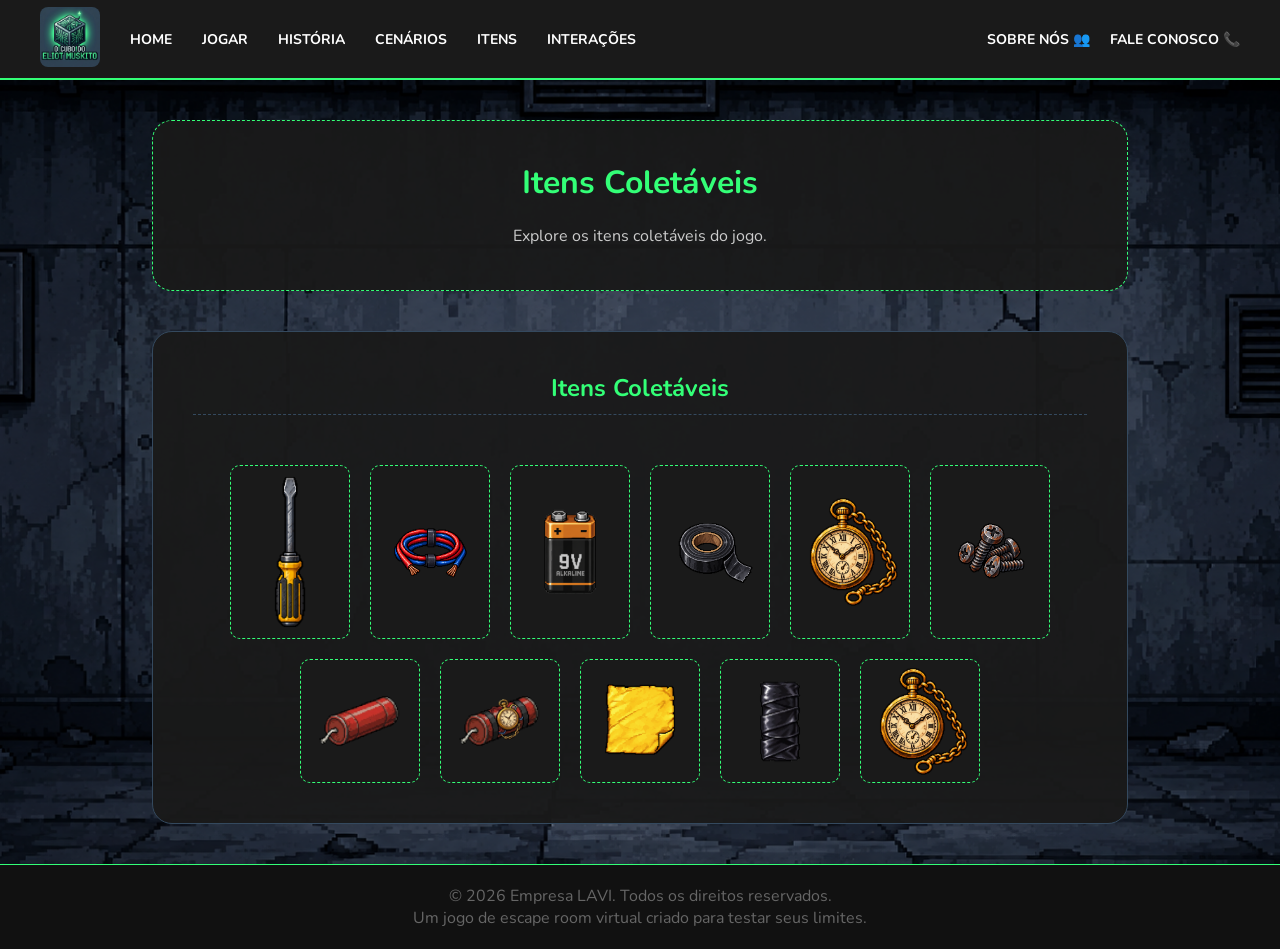
<file: site/assets/assets_itens.html>
<!DOCTYPE html>
<html lang="pt-br">
<head>
    <meta charset="UTF-8">
    <meta name="viewport" content="width=device-width, initial-scale=1.0">
    <title>Itens - Assets - Sobreviva ao Cubo</title>
    
    <link rel="icon" type="image/x-icon" href="../../fav.ico.png">
    <link rel="stylesheet" href="../css/site.css">
    <link rel="preconnect" href="https://fonts.googleapis.com">
    <link rel="preconnect" href="https://fonts.gstatic.com" crossorigin>
    <link href="https://fonts.googleapis.com/css2?family=Inter:ital,opsz,wght@0,14..32,100..900;1,14..32,100..900&family=Nunito:ital,wght@0,200..1000;1,200..1000&family=Sekuya&display=swap" rel="stylesheet">
</head>
<body>
    <header>
        <section id="cabecalhoEsquerda">
            <div id="bLogo" class="botao-cabecalho">
                <img src="../img/logo.jpg" alt="logo da empresa LAVI" id="logo">
            </div>
            <div id="bHome" class="botao-cabecalho" onclick="window.location.href='../../index.html'">
                Home
            </div>
            <div id="bJogar" class="botao-cabecalho" onclick="window.location.href='jogar.html'">
                Jogar
            </div>
            
            <!-- Links normais para desktop -->
            <div class="links-desktop">
                <div id="bHistoria" class="botao-cabecalho" onclick="window.location.href='historia.html'">História</div>
                <div id="bCenarios" class="botao-cabecalho" onclick="window.location.href='assets_cenarios.html'">Cenários</div>
                <div id="bItens" class="botao-cabecalho" onclick="window.location.href='assets_itens.html'">Itens</div>
                <div id="bInteracoes" class="botao-cabecalho" onclick="window.location.href='assets_interacoes.html'">Interações</div>
            </div>

            <!-- Menu Hambúrguer para mobile -->
            <div class="menu-hamburguer" onclick="toggleMenu()">
                <div class="traco"></div>
                <div class="traco"></div>
                <div class="traco"></div>
            </div>
            
            <!-- Conteúdo do Dropdown (Mobile) -->
            <div id="menuDropdown" class="dropdown-content">
                <div class="botao-dropdown" onclick="window.location.href='historia.html'">História</div>
                <div class="botao-dropdown" onclick="window.location.href='assets_cenarios.html'">Cenários</div>
                <div class="botao-dropdown" onclick="window.location.href='assets_itens.html'">Itens</div>
                <div class="botao-dropdown" onclick="window.location.href='assets_interacoes.html'">Interações</div>
            </div>
        </section>

        <section id="cabecalhoDireita">
            <div id="bSobreNos" class="botao-cabecalho" onclick="window.location.href='sobrenos.html'">
                Sobre nós &#128101
            </div>
            <div id="bContato" class="botao-cabecalho" onclick="window.location.href='contato.html'">
                Fale Conosco &#128222
            </div>
        </section>
    </header>
    <main>
        <div id="texto">
            <h1>Itens Coletáveis</h1>
            <p>Explore os itens coletáveis do jogo.</p>
        </div>

        <div class="quadro" id="quadroItens">
            <h2>Itens Coletáveis</h2>
            <div class="galeria-imagens">
                <img class="img-quadro img-item" id="img6" src="../../jogo/img/chave.fenda.png" alt="Item: Chave de fenda amarela">
                <img class="img-quadro img-item" id="img7" src="../../jogo/img/cabos.png" alt="Item: Rolo de cabos vermelho e azul">
                <img class="img-quadro img-item" id="img8" src="../../jogo/img/bateria.png" alt="Item: Bateria de 9V">
                <img class="img-quadro img-item" id="img9" src="../../jogo/img/fita.png" alt="Item: Rolo de fita isolante">
                <img class="img-quadro img-item" id="img10" src="../../jogo/img/relogio.png" alt="Item: Relógio de bolso antigo">
                <img class="img-quadro img-item" id="img11" src="../../jogo/img/parafusos.item.png" alt="Item: Parafusos soltos">
                <img class="img-quadro img-item" id="img12" src="../../jogo/img/dinamite.png" alt="Item: Dinamite vermelha">
                <img class="img-quadro img-item" id="img13" src="../../jogo/img/bomba.png" alt="Bomba-relógio finalizada">
                <img class="img-quadro img-item" id="img15" src="../../jogo/img/postit.png" alt="Post-it com anotação">
                <img class="img-quadro img-item" id="img18" src="../../jogo/img/fita.cabos.png" alt="Item: Cabos isolados com fita">
                <img class="img-quadro img-item" id="img26" src="../../jogo/img/relogio.png" alt="Item: Relógio de bolso dourado antigo">
            </div>
        </div>
    </main>

    <footer>
        <div id="links-rodape">
            <div class="botao-rodape" onclick="window.location.href='sobrenos.html'">
                Sobre nós &#128101
            </div>
            <div class="botao-rodape" onclick="window.location.href='contato.html'">
                Fale Conosco &#128222
            </div>
        </div>
        <div class="footer-conteudo">
            <p>&copy; 2026 Empresa LAVI. Todos os direitos reservados.</p>
            <p>Um jogo de escape room virtual criado para testar seus limites.</p>
        </div>
    </footer>

    <script src="../js/site.js"></script>
</body>
</html>
</file>
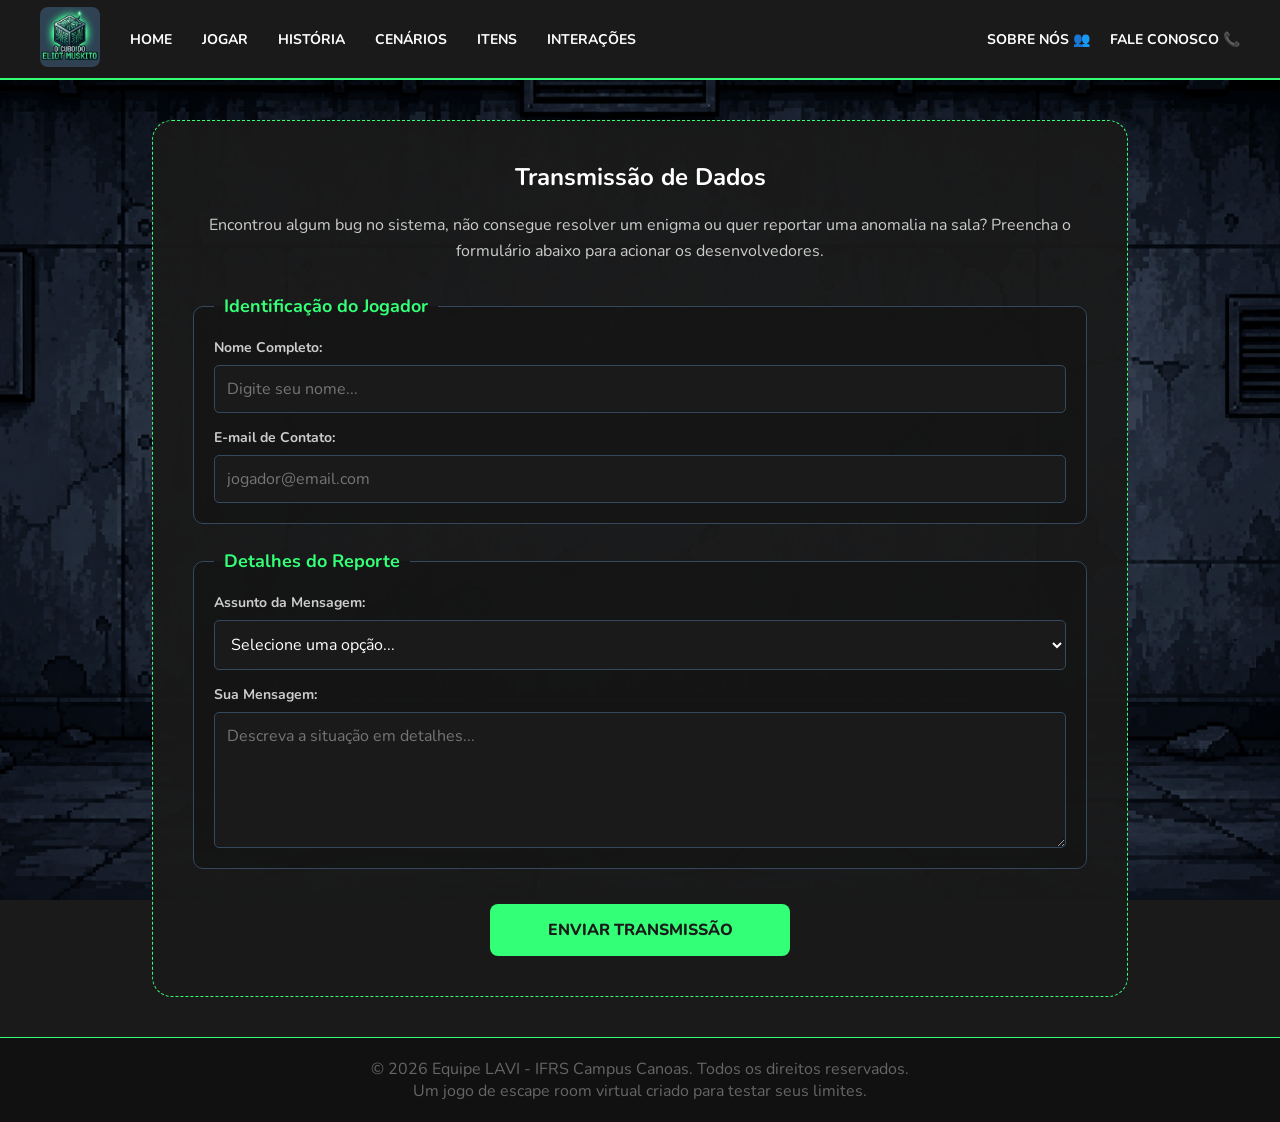
<file: site/assets/contato.html>
<!DOCTYPE html>
<html lang="pt-br">
<head>
    <meta charset="UTF-8">
    <meta name="viewport" content="width=device-width, initial-scale=1.0">
    <title>Fale Conosco - LAVI</title>
    
    <link rel="icon" type="image/x-icon" href="../../fav.ico.png">
    <link rel="stylesheet" href="../css/site.css">
    <link rel="preconnect" href="https://fonts.googleapis.com">
    <link rel="preconnect" href="https://fonts.gstatic.com" crossorigin>
    <link href="https://fonts.googleapis.com/css2?family=Inter:ital,opsz,wght@0,14..32,100..900;1,14..32,100..900&family=Nunito:ital,wght@0,200..1000;1,200..1000&family=Sekuya&display=swap" rel="stylesheet">
</head>
<body>
    <header>
        <section id="cabecalhoEsquerda">
            <div id="bLogo" class="botao-cabecalho">
                <img src="../img/logo.jpg" alt="logo da empresa LAVI" id="logo">
            </div>
            <div id="bHome" class="botao-cabecalho" onclick="window.location.href='../../index.html'">
                Home
            </div>
            <div id="bJogar" class="botao-cabecalho" onclick="window.location.href='jogar.html'">
                Jogar
            </div>
            
            <!-- Links normais para desktop -->
            <div class="links-desktop">
                <div id="bHistoria" class="botao-cabecalho" onclick="window.location.href='historia.html'">História</div>
                <div id="bCenarios" class="botao-cabecalho" onclick="window.location.href='assets_cenarios.html'">Cenários</div>
                <div id="bItens" class="botao-cabecalho" onclick="window.location.href='assets_itens.html'">Itens</div>
                <div id="bInteracoes" class="botao-cabecalho" onclick="window.location.href='assets_interacoes.html'">Interações</div>
            </div>

            <!-- Menu Hambúrguer para mobile -->
            <div class="menu-hamburguer" onclick="toggleMenu()">
                <div class="traco"></div>
                <div class="traco"></div>
                <div class="traco"></div>
            </div>
            
            <!-- Conteúdo do Dropdown (Mobile) -->
            <div id="menuDropdown" class="dropdown-content">
                <div class="botao-dropdown" onclick="window.location.href='historia.html'">História</div>
                <div class="botao-dropdown" onclick="window.location.href='assets_cenarios.html'">Cenários</div>
                <div class="botao-dropdown" onclick="window.location.href='assets_itens.html'">Itens</div>
                <div class="botao-dropdown" onclick="window.location.href='assets_interacoes.html'">Interações</div>
            </div>
        </section>

        <section id="cabecalhoDireita">
            <div id="bSobreNos" class="botao-cabecalho" onclick="window.location.href='sobrenos.html'">
                Sobre nós &#128101
            </div>
            <div id="bContato" class="botao-cabecalho" onclick="window.location.href='contato.html'">
                Fale Conosco &#128222
            </div>
        </section>
    </header>
    
    <main id="main-contato">
        <section class="secao-texto" id="secao-formulario">
            <h1>Transmissão de Dados</h1>
            <p>Encontrou algum bug no sistema, não consegue resolver um enigma ou quer reportar uma anomalia na sala? Preencha o formulário abaixo para acionar os desenvolvedores.</p>
            
            <form action="#" method="POST" class="formulario-fake">
                <fieldset>
                    <legend>Identificação do Jogador</legend>
                    
                    <div class="grupo-input">
                        <label for="nomeJogador">Nome Completo:</label>
                        <input type="text" id="nomeJogador" name="nomeJogador" placeholder="Digite seu nome..." required>
                    </div>

                    <div class="grupo-input">
                        <label for="emailJogador">E-mail de Contato:</label>
                        <input type="email" id="emailJogador" name="emailJogador" placeholder="jogador@email.com" required>
                    </div>
                </fieldset>

                <fieldset>
                    <legend>Detalhes do Reporte</legend>

                    <div class="grupo-input">
                        <label for="assunto">Assunto da Mensagem:</label>
                        <select id="assunto" name="assunto" required>
                            <option value="" disabled selected>Selecione uma opção...</option>
                            <option value="bug">Reportar um Bug</option>
                            <option value="dica">Pedir uma dica para um Enigma</option>
                            <option value="feedback">Feedback sobre o Jogo</option>
                            <option value="outro">Outro</option>
                        </select>
                    </div>

                    <div class="grupo-input">
                        <label for="mensagem">Sua Mensagem:</label>
                        <textarea id="mensagem" name="mensagem" rows="5" placeholder="Descreva a situação em detalhes..." required></textarea>
                    </div>
                </fieldset>

                <button type="submit" class="btn-principal" id="btn-enviar">Enviar Transmissão</button>
            </form>
        </section>
    </main>

    <footer>
        <div id="links-rodape">
            <div class="botao-rodape" onclick="window.location.href='sobrenos.html'">
                Sobre nós &#128101
            </div>
            <div class="botao-rodape" onclick="window.location.href='contato.html'">
                Fale Conosco &#128222
            </div>
        </div>

        <div class="footer-conteudo">
            <p>&copy; 2026 Equipe LAVI - IFRS Campus Canoas. Todos os direitos reservados.</p>
            <p>Um jogo de escape room virtual criado para testar seus limites.</p>
        </div>
    </footer>

    <script src="../js/site.js"></script>
</body>
</html>
</file>
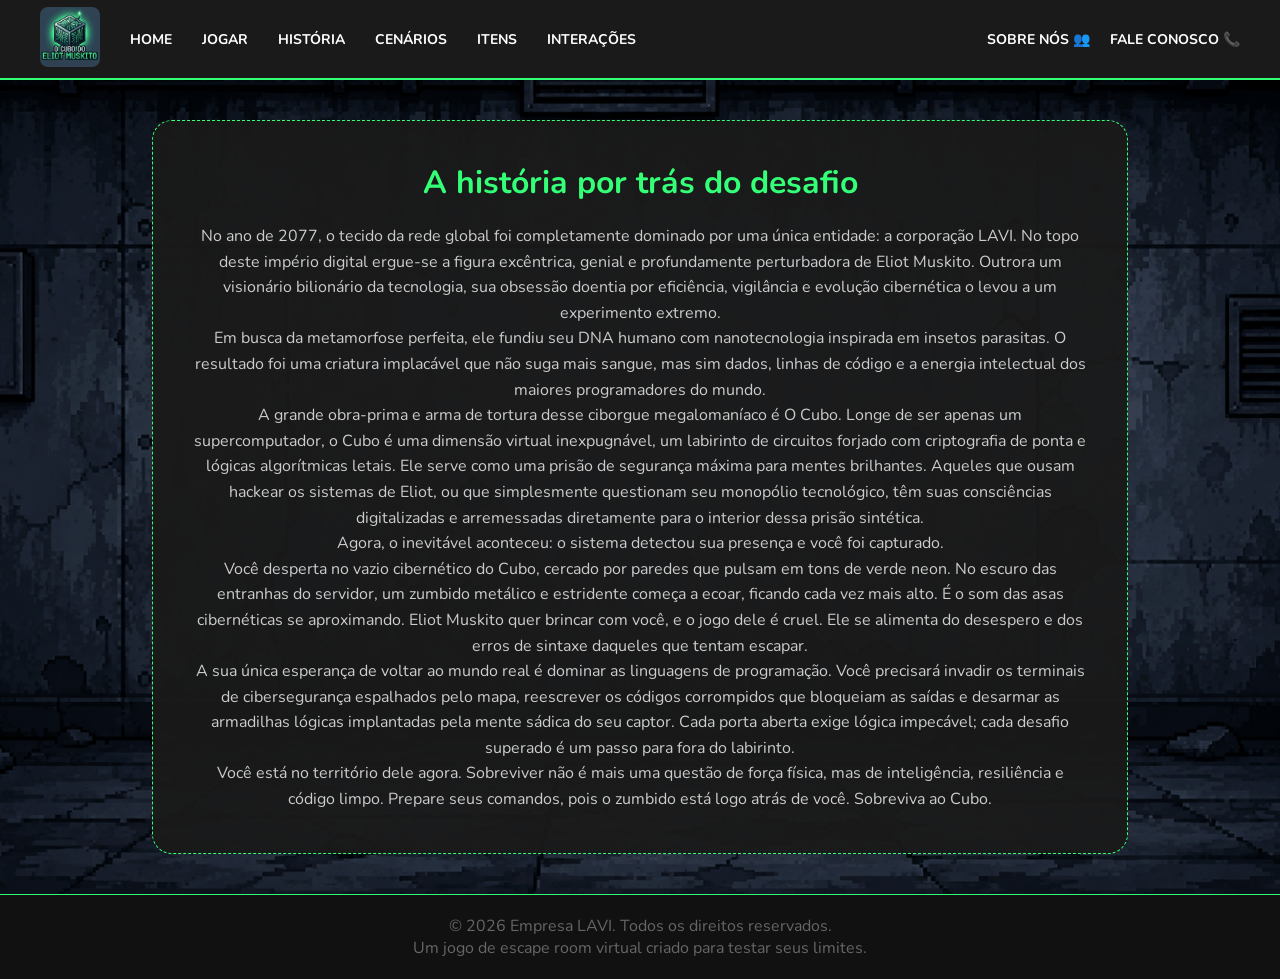
<file: site/assets/historia.html>
<!DOCTYPE html>
<html lang="pt-br">
<head>
    <meta charset="UTF-8">
    <meta name="viewport" content="width=device-width, initial-scale=1.0">
    <title>História - Sobreviva ao Cubo</title>
    
    <link rel="icon" type="image/x-icon" href="../../fav.ico.png">
    <link rel="stylesheet" href="../css/site.css">
    <link rel="preconnect" href="https://fonts.googleapis.com">
    <link rel="preconnect" href="https://fonts.gstatic.com" crossorigin>
    <link href="https://fonts.googleapis.com/css2?family=Inter:ital,opsz,wght@0,14..32,100..900;1,14..32,100..900&family=Nunito:ital,wght@0,200..1000;1,200..1000&family=Sekuya&display=swap" rel="stylesheet">
</head>
<body>
    <header>
        <section id="cabecalhoEsquerda">
            <div id="bLogo" class="botao-cabecalho">
                <img src="../img/logo.jpg" alt="logo da empresa LAVI" id="logo">
            </div>
            <div id="bHome" class="botao-cabecalho" onclick="window.location.href='../../index.html'">
                Home
            </div>
            <div id="bJogar" class="botao-cabecalho" onclick="window.location.href='jogar.html'">
                Jogar
            </div>
            
            <!-- Links normais para desktop -->
            <div class="links-desktop">
                <div id="bHistoria" class="botao-cabecalho" onclick="window.location.href='historia.html'">História</div>
                <div id="bCenarios" class="botao-cabecalho" onclick="window.location.href='assets_cenarios.html'">Cenários</div>
                <div id="bItens" class="botao-cabecalho" onclick="window.location.href='assets_itens.html'">Itens</div>
                <div id="bInteracoes" class="botao-cabecalho" onclick="window.location.href='assets_interacoes.html'">Interações</div>
            </div>

            <!-- Menu Hambúrguer para mobile -->
            <div class="menu-hamburguer" onclick="toggleMenu()">
                <div class="traco"></div>
                <div class="traco"></div>
                <div class="traco"></div>
            </div>
            
            <!-- Conteúdo do Dropdown (Mobile) -->
            <div id="menuDropdown" class="dropdown-content">
                <div class="botao-dropdown" onclick="window.location.href='historia.html'">História</div>
                <div class="botao-dropdown" onclick="window.location.href='assets_cenarios.html'">Cenários</div>
                <div class="botao-dropdown" onclick="window.location.href='assets_itens.html'">Itens</div>
                <div class="botao-dropdown" onclick="window.location.href='assets_interacoes.html'">Interações</div>
            </div>
        </section>

        <section id="cabecalhoDireita">
            <div id="bSobreNos" class="botao-cabecalho" onclick="window.location.href='sobrenos.html'">
                Sobre nós &#128101
            </div>
            <div id="bContato" class="botao-cabecalho" onclick="window.location.href='contato.html'">
                Fale Conosco &#128222
            </div>
        </section>
    </header>
    <main>
        <div id="texto">
            <h1>
                A história por trás do desafio
            </h1>
            <p>No ano de 2077, o tecido da rede global foi completamente dominado por uma única entidade: a corporação LAVI. No topo deste império digital ergue-se a figura excêntrica, genial e profundamente perturbadora de Eliot Muskito. Outrora um visionário bilionário da tecnologia, sua obsessão doentia por eficiência, vigilância e evolução cibernética o levou a um experimento extremo. </p><p>Em busca da metamorfose perfeita, ele fundiu seu DNA humano com nanotecnologia inspirada em insetos parasitas. O resultado foi uma criatura implacável que não suga mais sangue, mas sim dados, linhas de código e a energia intelectual dos maiores programadores do mundo.
            </p>
            <p>
            A grande obra-prima e arma de tortura desse ciborgue megalomaníaco é O Cubo. Longe de ser apenas um supercomputador, o Cubo é uma dimensão virtual inexpugnável, um labirinto de circuitos forjado com criptografia de ponta e lógicas algorítmicas letais. Ele serve como uma prisão de segurança máxima para mentes brilhantes. Aqueles que ousam hackear os sistemas de Eliot, ou que simplesmente questionam seu monopólio tecnológico, têm suas consciências digitalizadas e arremessadas diretamente para o interior dessa prisão sintética.
            </p>
            <p>
            Agora, o inevitável aconteceu: o sistema detectou sua presença e você foi capturado. <br>
            Você desperta no vazio cibernético do Cubo, cercado por paredes que pulsam em tons de verde neon. No escuro das entranhas do servidor, um zumbido metálico e estridente começa a ecoar, ficando cada vez mais alto. É o som das asas cibernéticas se aproximando. Eliot Muskito quer brincar com você, e o jogo dele é cruel. Ele se alimenta do desespero e dos erros de sintaxe daqueles que tentam escapar.
            </p>
            <p>
            A sua única esperança de voltar ao mundo real é dominar as linguagens de programação. Você precisará invadir os terminais de cibersegurança espalhados pelo mapa, reescrever os códigos corrompidos que bloqueiam as saídas e desarmar as armadilhas lógicas implantadas pela mente sádica do seu captor. Cada porta aberta exige lógica impecável; cada desafio superado é um passo para fora do labirinto.
            </p>
            <p>
            Você está no território dele agora. Sobreviver não é mais uma questão de força física, mas de inteligência, resiliência e código limpo. Prepare seus comandos, pois o zumbido está logo atrás de você. Sobreviva ao Cubo.
            </p>
        </div>
    </main>
    <footer>
        <div id="links-rodape">
            <div class="botao-rodape" onclick="window.location.href='sobrenos.html'">
                Sobre nós &#128101
            </div>
            <div class="botao-rodape" onclick="window.location.href='contato.html'">
                Fale Conosco &#128222
            </div>
        </div>
        <div class="footer-conteudo">
            <p>&copy; 2026 Empresa LAVI. Todos os direitos reservados.</p>
            <p>Um jogo de escape room virtual criado para testar seus limites.</p>
        </div>
    </footer>

    <script src="../js/site.js"></script>
</body>
</html>
</file>
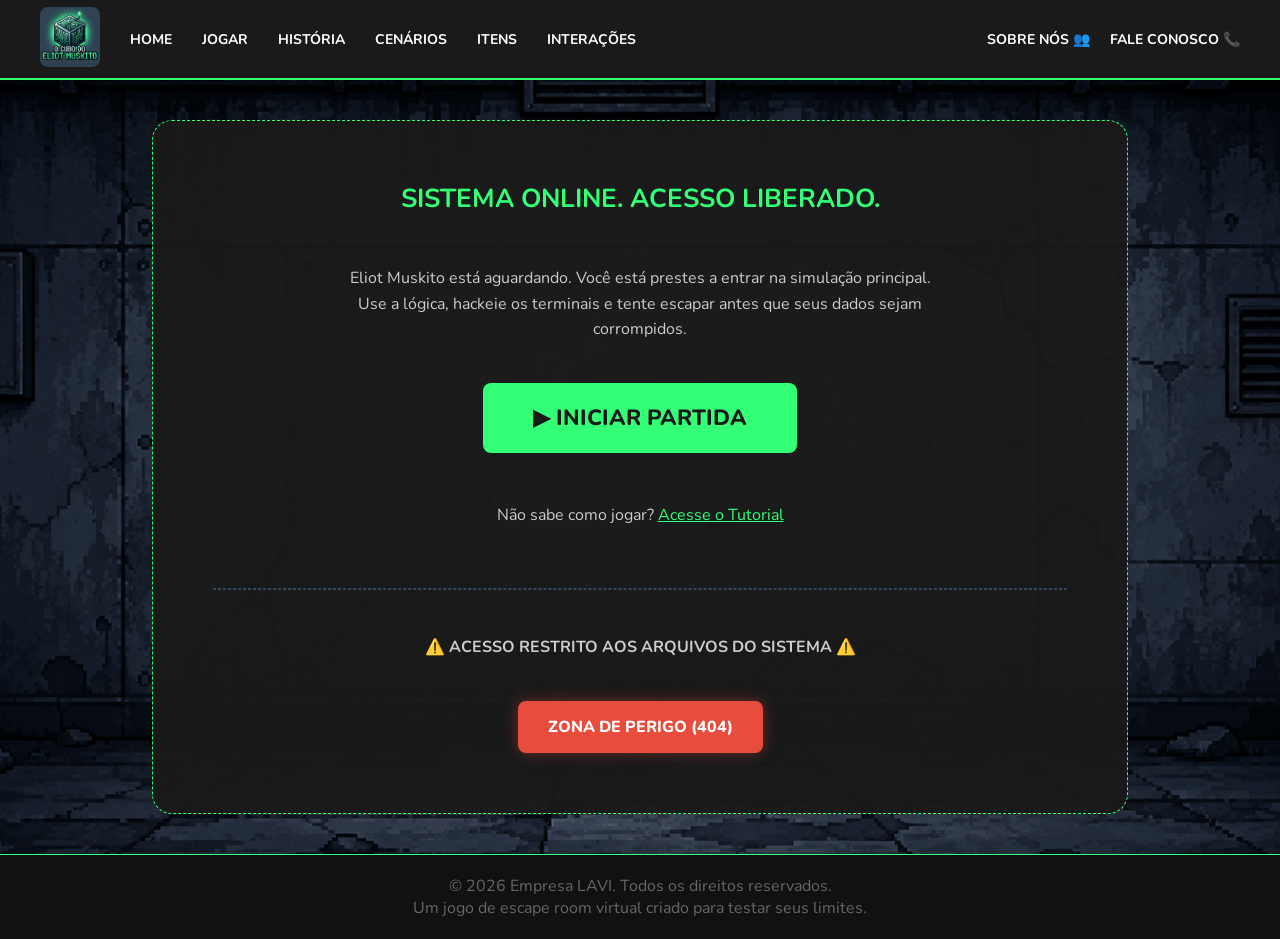
<file: site/assets/jogar.html>
<!DOCTYPE html>
<html lang="pt-br">
<head>
    <meta charset="UTF-8">
    <meta name="viewport" content="width=device-width, initial-scale=1.0">
    <title>Jogar - Sobreviva ao Cubo</title>
    
    <link rel="icon" type="image/x-icon" href="../../fav.ico.png">
    <link rel="stylesheet" href="../css/site.css">
    <link rel="preconnect" href="https://fonts.googleapis.com">
    <link rel="preconnect" href="https://fonts.gstatic.com" crossorigin>
    <link href="https://fonts.googleapis.com/css2?family=Inter:ital,opsz,wght@0,14..32,100..900;1,14..32,100..900&family=Nunito:ital,wght@0,200..1000;1,200..1000&family=Sekuya&display=swap" rel="stylesheet">
</head>
<body>
    <header>
        <section id="cabecalhoEsquerda">
            <div id="bLogo" class="botao-cabecalho">
                <img src="../img/logo.jpg" alt="logo da empresa LAVI" id="logo">
            </div>
            <div id="bHome" class="botao-cabecalho" onclick="window.location.href='../../index.html'">
                Home
            </div>
            <div id="bJogar" class="botao-cabecalho" onclick="window.location.href='jogar.html'">
                Jogar
            </div>
            
            <!-- Links normais para desktop -->
            <div class="links-desktop">
                <div id="bHistoria" class="botao-cabecalho" onclick="window.location.href='historia.html'">História</div>
                <div id="bCenarios" class="botao-cabecalho" onclick="window.location.href='assets_cenarios.html'">Cenários</div>
                <div id="bItens" class="botao-cabecalho" onclick="window.location.href='assets_itens.html'">Itens</div>
                <div id="bInteracoes" class="botao-cabecalho" onclick="window.location.href='assets_interacoes.html'">Interações</div>
            </div>

            <!-- Menu Hambúrguer para mobile -->
            <div class="menu-hamburguer" onclick="toggleMenu()">
                <div class="traco"></div>
                <div class="traco"></div>
                <div class="traco"></div>
            </div>
            
            <!-- Conteúdo do Dropdown (Mobile) -->
            <div id="menuDropdown" class="dropdown-content">
                <div class="botao-dropdown" onclick="window.location.href='historia.html'">História</div>
                <div class="botao-dropdown" onclick="window.location.href='assets_cenarios.html'">Cenários</div>
                <div class="botao-dropdown" onclick="window.location.href='assets_itens.html'">Itens</div>
                <div class="botao-dropdown" onclick="window.location.href='assets_interacoes.html'">Interações</div>
            </div>
        </section>

        <section id="cabecalhoDireita">
            <div id="bSobreNos" class="botao-cabecalho" onclick="window.location.href='sobrenos.html'">
                Sobre nós &#128101
            </div>
            <div id="bContato" class="botao-cabecalho" onclick="window.location.href='contato.html'">
                Fale Conosco &#128222
            </div>
        </section>
    </header>
    
    <main id="main-jogar">
        <section id="secao-jogar" class="secao-texto">
            <h2>SISTEMA ONLINE. ACESSO LIBERADO.</h2>
            <p>Eliot Muskito está aguardando. Você está prestes a entrar na simulação principal. Use a lógica, hackeie os terminais e tente escapar antes que seus dados sejam corrompidos.</p>
            
            <button id="btn-iniciar-partida" class="btn-principal" onclick="window.location.href='../../jogo/assets/jogo.html'">
                &#9654; INICIAR PARTIDA
            </button>
            
            <p class="texto-tutorial">
                Não sabe como jogar? <a href="tutorial.html" class="link-tutorial">Acesse o Tutorial</a>
            </p>

            <hr class="linha-divisoria">

            <p class="texto-alerta">⚠️ ACESSO RESTRITO AOS ARQUIVOS DO SISTEMA ⚠️</p>
            <button id="btn-perigo" class="btn-principal btn-perigo" onclick="window.location.href='../../404.html'">
                ZONA DE PERIGO (404)
            </button>
        </section>
    </main>

    <footer>
        <div id="links-rodape">
            <div class="botao-rodape" onclick="window.location.href='sobrenos.html'">
                Sobre nós &#128101
            </div>
            <div class="botao-rodape" onclick="window.location.href='contato.html'">
                Fale Conosco &#128222
            </div>
        </div>

        <div class="footer-conteudo">
            <p>&copy; 2026 Empresa LAVI. Todos os direitos reservados.</p>
            <p>Um jogo de escape room virtual criado para testar seus limites.</p>
        </div>
    </footer>

    <script src="../js/site.js"></script>
</body>
</html>
</file>
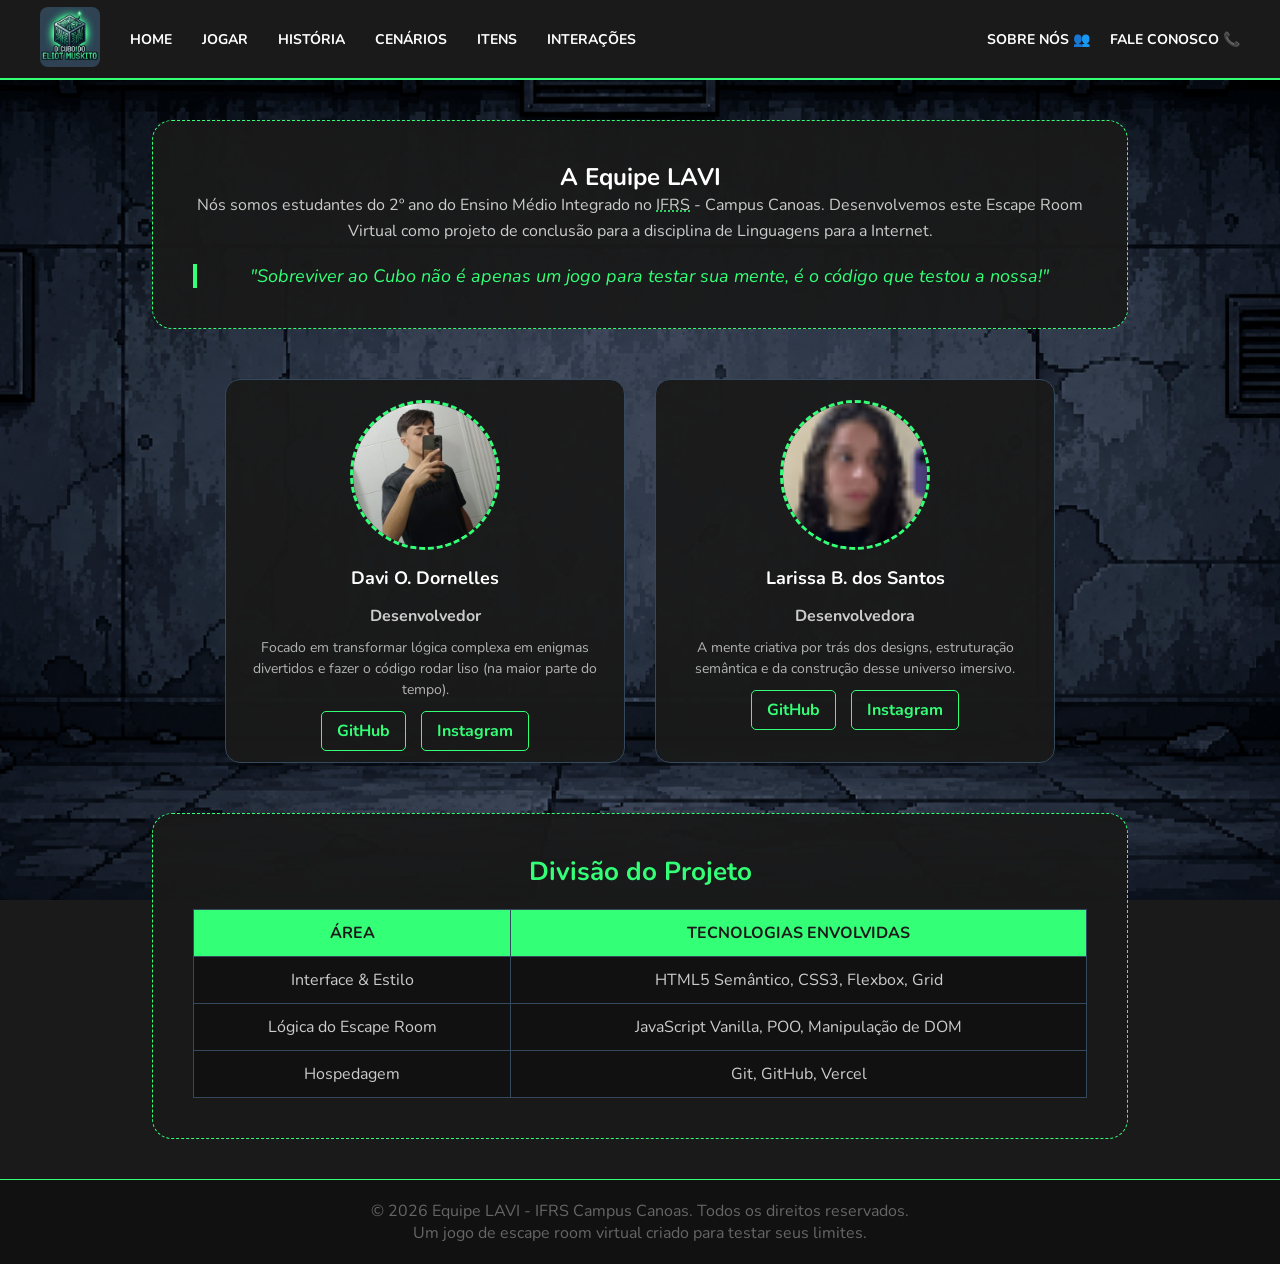
<file: site/assets/sobrenos.html>
<!DOCTYPE html>
<html lang="pt-br">
<head>
    <meta charset="UTF-8">
    <meta name="viewport" content="width=device-width, initial-scale=1.0">
    <title>Sobre Nós - LAVI</title>
    
    <link rel="icon" type="image/x-icon" href="../../fav.ico.png">
    <link rel="stylesheet" href="../css/site.css">
    <link rel="preconnect" href="https://fonts.googleapis.com">
    <link rel="preconnect" href="https://fonts.gstatic.com" crossorigin>
    <link href="https://fonts.googleapis.com/css2?family=Inter:ital,opsz,wght@0,14..32,100..900;1,14..32,100..900&family=Nunito:ital,wght@0,200..1000;1,200..1000&family=Sekuya&display=swap" rel="stylesheet">
</head>
<body>
    <header>
        <section id="cabecalhoEsquerda">
            <div id="bLogo" class="botao-cabecalho">
                <img src="../img/logo.jpg" alt="logo da empresa LAVI" id="logo">
            </div>
            <div id="bHome" class="botao-cabecalho" onclick="window.location.href='../../index.html'">
                Home
            </div>
            <div id="bJogar" class="botao-cabecalho" onclick="window.location.href='jogar.html'">
                Jogar
            </div>
            
            <!-- Links normais para desktop -->
            <div class="links-desktop">
                <div id="bHistoria" class="botao-cabecalho" onclick="window.location.href='historia.html'">História</div>
                <div id="bCenarios" class="botao-cabecalho" onclick="window.location.href='assets_cenarios.html'">Cenários</div>
                <div id="bItens" class="botao-cabecalho" onclick="window.location.href='assets_itens.html'">Itens</div>
                <div id="bInteracoes" class="botao-cabecalho" onclick="window.location.href='assets_interacoes.html'">Interações</div>
            </div>

            <!-- Menu Hambúrguer para mobile -->
            <div class="menu-hamburguer" onclick="toggleMenu()">
                <div class="traco"></div>
                <div class="traco"></div>
                <div class="traco"></div>
            </div>
            
            <!-- Conteúdo do Dropdown (Mobile) -->
            <div id="menuDropdown" class="dropdown-content">
                <div class="botao-dropdown" onclick="window.location.href='historia.html'">História</div>
                <div class="botao-dropdown" onclick="window.location.href='assets_cenarios.html'">Cenários</div>
                <div class="botao-dropdown" onclick="window.location.href='assets_itens.html'">Itens</div>
                <div class="botao-dropdown" onclick="window.location.href='assets_interacoes.html'">Interações</div>
            </div>
        </section>

        <section id="cabecalhoDireita">
            <div id="bSobreNos" class="botao-cabecalho" onclick="window.location.href='sobrenos.html'">
                Sobre nós &#128101
            </div>
            <div id="bContato" class="botao-cabecalho" onclick="window.location.href='contato.html'">
                Fale Conosco &#128222
            </div>
        </section>
    </header>
    
    <main id="main-sobre">
        <section class="secao-texto" id="intro-equipe">
            <h1>A Equipe LAVI</h1>
            <p>Nós somos estudantes do 2º ano do Ensino Médio Integrado no <abbr title="Instituto Federal do Rio Grande do Sul">IFRS</abbr> - Campus Canoas. Desenvolvemos este Escape Room Virtual como projeto de conclusão para a disciplina de Linguagens para a Internet.</p>
            <blockquote>"Sobreviver ao Cubo não é apenas um jogo para testar sua mente, é o código que testou a nossa!"</blockquote>
        </section>

        <section id="cards-desenvolvedores">
            <article class="dev-card">
                <figure>
                    <img src="../img/foto.davi.jpeg" alt="Foto do Desenvolvedor Davi de Oliveira Dornelles" class="dev-foto">
                    <figcaption>Davi O. Dornelles</figcaption>
                </figure>
                <div class="dev-info">
                    <h3>Desenvolvedor</h3>
                    <p>Focado em transformar lógica complexa em enigmas divertidos e fazer o código rodar liso (na maior parte do tempo).</p>
                    <ul class="lista-redes">
                        <li><a href="https://github.com/DvDornelles" target="_blank" rel="noopener noreferrer">GitHub</a></li>
                        <li><a href="https://www.instagram.com/dv_dornelles/" target="_blank" rel="noopener noreferrer">Instagram</a></li>
                    </ul>
                </div>
            </article>

            <article class="dev-card">
                <figure>
                    <img src="../img/foto.larissa.png" alt="Foto da Desenvolvedora Larissa Barbosa do Santos" class="dev-foto">
                    <figcaption>Larissa B. dos Santos</figcaption>
                </figure>
                <div class="dev-info">
                    <h3>Desenvolvedora</h3>
                    <p>A mente criativa por trás dos designs, estruturação semântica e da construção desse universo imersivo.</p>
                    <ul class="lista-redes">
                        <li><a href="https://github.com/lari3326" target="_blank" rel="noopener noreferrer">GitHub</a></li>
                        <li><a href="https://www.instagram.com/lari_m3nb3ll/" target="_blank" rel="noopener noreferrer">Instagram</a></li>
                    </ul>
                </div>
            </article>
        </section>

        <section class="secao-texto" id="secao-tabela">
            <h2>Divisão do Projeto</h2>
            <table class="tabela-trabalho">
                <thead>
                    <tr>
                        <th>Área</th>
                        <th>Tecnologias Envolvidas</th>
                    </tr>
                </thead>
                <tbody>
                    <tr>
                        <td>Interface & Estilo</td>
                        <td>HTML5 Semântico, CSS3, Flexbox, Grid</td>
                    </tr>
                    <tr>
                        <td>Lógica do Escape Room</td>
                        <td>JavaScript Vanilla, POO, Manipulação de DOM</td>
                    </tr>
                    <tr>
                        <td>Hospedagem</td>
                        <td>Git, GitHub, Vercel</td>
                    </tr>
                </tbody>
            </table>
        </section>
    </main>

    <footer>
        <div id="links-rodape">
            <div class="botao-rodape" onclick="window.location.href='sobrenos.html'">
                Sobre nós &#128101
            </div>
            <div class="botao-rodape" onclick="window.location.href='contato.html'">
                Fale Conosco &#128222
            </div>
        </div>

        <div class="footer-conteudo">
            <p>&copy; 2026 Equipe LAVI - IFRS Campus Canoas. Todos os direitos reservados.</p>
            <p>Um jogo de escape room virtual criado para testar seus limites.</p>
        </div>
    </footer>

    <script src="../js/site.js"></script>
</body>
</html>
</file>
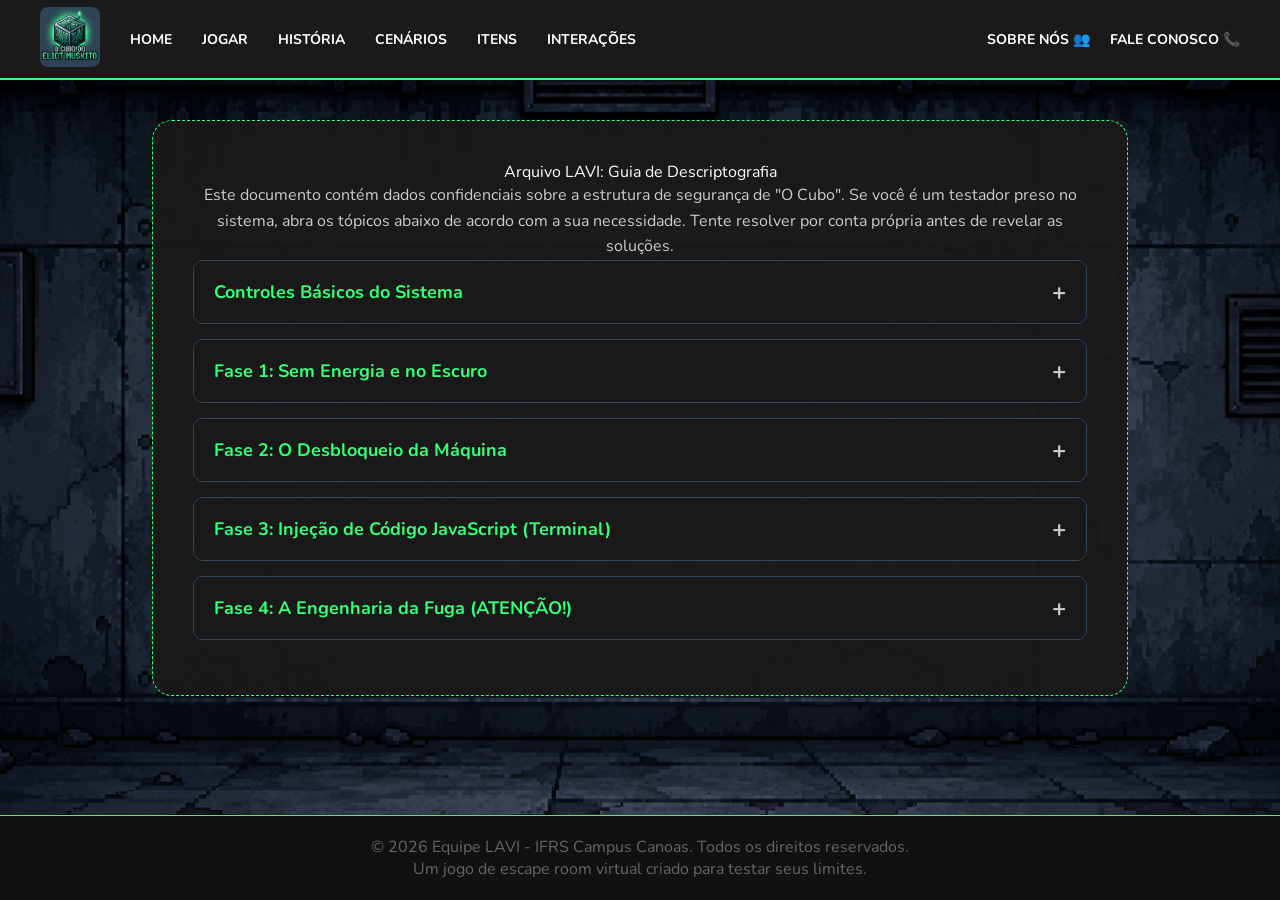
<file: site/assets/tutorial.html>
<!DOCTYPE html>
<html lang="pt-br">
<head>
    <meta charset="UTF-8">
    <meta name="viewport" content="width=device-width, initial-scale=1.0">
    <title>Manual de Sobrevivência - LAVI</title>
    
    <link rel="icon" type="image/x-icon" href="../../fav.ico.png">
    <link rel="stylesheet" href="../css/site.css">
    <link rel="preconnect" href="https://fonts.googleapis.com">
    <link rel="preconnect" href="https://fonts.gstatic.com" crossorigin>
    <link href="https://fonts.googleapis.com/css2?family=Inter:ital,opsz,wght@0,14..32,100..900;1,14..32,100..900&family=Nunito:ital,wght@0,200..1000;1,200..1000&family=Sekuya&display=swap" rel="stylesheet">
</head>
<body>
    <header>
        <section id="cabecalhoEsquerda">
            <div id="bLogo" class="botao-cabecalho">
                <img src="../img/logo.jpg" alt="logo da empresa LAVI" id="logo">
            </div>
            <div id="bHome" class="botao-cabecalho" onclick="window.location.href='../../index.html'">
                Home
            </div>
            <div id="bJogar" class="botao-cabecalho" onclick="window.location.href='jogar.html'">
                Jogar
            </div>
            
            <!-- Links normais para desktop -->
            <div class="links-desktop">
                <div id="bHistoria" class="botao-cabecalho" onclick="window.location.href='historia.html'">História</div>
                <div id="bCenarios" class="botao-cabecalho" onclick="window.location.href='assets_cenarios.html'">Cenários</div>
                <div id="bItens" class="botao-cabecalho" onclick="window.location.href='assets_itens.html'">Itens</div>
                <div id="bInteracoes" class="botao-cabecalho" onclick="window.location.href='assets_interacoes.html'">Interações</div>
            </div>

            <!-- Menu Hambúrguer para mobile -->
            <div class="menu-hamburguer" onclick="toggleMenu()">
                <div class="traco"></div>
                <div class="traco"></div>
                <div class="traco"></div>
            </div>
            
            <!-- Conteúdo do Dropdown (Mobile) -->
            <div id="menuDropdown" class="dropdown-content">
                <div class="botao-dropdown" onclick="window.location.href='historia.html'">História</div>
                <div class="botao-dropdown" onclick="window.location.href='assets_cenarios.html'">Cenários</div>
                <div class="botao-dropdown" onclick="window.location.href='assets_itens.html'">Itens</div>
                <div class="botao-dropdown" onclick="window.location.href='assets_interacoes.html'">Interações</div>
            </div>
        </section>

        <section id="cabecalhoDireita">
            <div id="bSobreNos" class="botao-cabecalho" onclick="window.location.href='sobrenos.html'">
                Sobre nós &#128101
            </div>
            <div id="bContato" class="botao-cabecalho" onclick="window.location.href='contato.html'">
                Fale Conosco &#128222
            </div>
        </section>
    </header>
    
    <main id="main-tutorial">
        <section class="secao-texto" id="secao-guia">Arquivo LAVI: Guia de Descriptografia</h1>
            <p>
                Este documento contém dados confidenciais sobre a estrutura de segurança de "O Cubo". 
                Se você é um testador preso no sistema, abra os tópicos abaixo de acordo com a sua necessidade. 
                Tente resolver por conta própria antes de revelar as soluções.
            </p>

            <details class="spoiler-section">
                <summary>Controles Básicos do Sistema</summary>
                <div class="spoiler-conteudo">
                    <h3>Movimentação e Interação</h3>
                    <ul>
                        <li><strong>Visão:</strong> Use as setas na tela ou as teclas <code>W, A, S, D</code> (ou setas do teclado) para olhar para as 4 paredes e para o teto.</li>
                        <li><strong>Inventário:</strong> Você possui 5 slots. Clique neles ou use os números de <code>1 a 5</code> no teclado para selecionar um item.</li>
                        <li><strong>Uso de Itens:</strong> Selecione o item no inventário (ele ficará com uma borda azul) e clique no objeto do cenário com o qual deseja interagir.</li>
                    </ul>
                </div>
            </details>

            <details class="spoiler-section">
                <summary>Fase 1: Sem Energia e no Escuro</summary>
                <div class="spoiler-conteudo">
                    <h3>Objetivo: Restaurar a Caixa de Força</h3>
                    <p>A sala inicia sem energia, inutilizando os computadores e a máquina. Sua primeira missão é um reparo elétrico improvisado.</p>
                    <ul>
                        <li>Vire para a <strong>Parede Oeste</strong>. Ao lado da estante de livros, há uma <strong>Chave de Fenda</strong> pendurada. Clique para coletá-la.</li>
                        <li>Na mesma estante, clique na gaveta para abri-la e pegue um rolo de <strong>Fita Isolante</strong>.</li>
                        <li>Olhe para o <strong>Teto</strong>. Selecione a Chave de Fenda no seu inventário e clique na grade do duto de ar. Isso soltará os <strong>Parafusos</strong> (guarde-os).</li>
                        <li>Vire para a <strong>Parede Leste</strong> e abra o Quadro de Força.</li>
                        <li>Selecione a <strong>Fita</strong> no inventário e clique nos três fios cortados (vermelho, azul e verde). A energia retornará!</li>
                    </ul>
                    <p><em>Nota: Não esqueça de clicar nos post-its amarelos espalhados pela sala (estante, teto e mobília) e anotar os valores matemáticos. Eles vão para o seu Diário.</em></p>
                </div>
            </details>

            <details class="spoiler-section">
                <summary>Fase 2: O Desbloqueio da Máquina</summary>
                <div class="spoiler-conteudo">
                    <h3>Objetivo: Acessar os componentes internos</h3>
                    <p>Com a energia restaurada, a grande máquina na <strong>Parede Sul</strong> está operante, mas seu cofre está trancado por um painel de calibração numérica.</p>
                    <ul>
                        <li>Clique na Máquina para dar zoom e pressione o botão lateral <code>|></code> para iniciar o sistema de segurança.</li>
                        <li>Um painel com 9 botões será revelado. A trava de segurança da LAVI exige que eles sejam acionados em ordem crescente.</li>
                        <li>Pressione os botões respeitando a sequência estrita de <strong>1 a 9</strong>. Se você errar a ordem, o painel reiniciará.</li>
                        <li>Ao completar o painel, a gaveta inferior destranca. Colete a pesada <strong>Bateria</strong> e os <strong>Cabos de Conexão</strong>.</li>
                    </ul>
                </div>
            </details>

            <details class="spoiler-section">
                <summary>Fase 3: Injeção de Código JavaScript (Terminal)</summary>
                <div class="spoiler-conteudo">
                    <h3>Objetivo: Hackear a porta para conseguir o explosivo</h3>
                    <p>Você precisa de algo forte para arrebentar a tranca principal. Há dinamite presa em um cofre na <strong>Parede Norte</strong>, ao lado da porta.</p>
                    <ul>
                        <li>Abra o pequeno painel na Parede Norte. Você verá uma interface de terminal de código e um post-it de dica.</li>
                        <li>No painel da direita (seu Diário), verifique os 3 fragmentos matemáticos que você coletou pela sala (ex: <code>*2</code>, <code>+5</code>, <code>/3</code>). Os valores mudam a cada jogo.</li>
                        <li>O terminal usa a linguagem nativa do Cubo. Dentro da estrutura <code>function abrirPorta() { }</code>, você deve codificar o retorno da variável principal operada com suas anotações.</li>
                        <li><strong>Como escrever:</strong> Mantenha a estrutura e adicione o comando <code>return</code> chamando a função <code>gerarSenha()</code>, seguida das suas anotações matemáticas na ordem em que aparecem no seu diário.</li>
                        <li><strong>Exemplo prático:</strong> <br><code>return gerarSenha() * 2 + 5 / 3</code></li>
                        <li>Clique em "Enviar". Se o cálculo for processado corretamente pelo servidor local, a trava abrirá revelando a <strong>Dinamite</strong>.</li>
                    </ul>
                </div>
            </details>

            <details class="spoiler-section">
                <summary>Fase 4: A Engenharia da Fuga (ATENÇÃO!)</summary>
                <div class="spoiler-conteudo">
                    <h3>Objetivo: Construir e detonar o dispositivo sem morrer</h3>
                    <p>Você agora tem 6 componentes: Fita, Parafusos, Relógio, Bateria, Cabos e Dinamite. Chegou a hora de brincar de engenheiro.</p>
                    <ul>
                        <li>Volte para a <strong>Parede Norte</strong> e acesse a Mesa de Blueprint (os papéis azuis).</li>
                        <li>Pressione o botão lateral de transferência para jogar todo o seu inventário na mesa.</li>
                        <li>Clique no botão "Construir" que aparecerá para fundir as peças em uma <strong>Bomba Relógio</strong>.</li>
                        <li>Abra novamente o painel do terminal da porta. Selecione a Bomba no seu inventário e instale-a no grande compartimento vazio que está aberto.</li>
                    </ul>
                    <div class="dica-mortal">
                        ALERTA DE SOBREVIVÊNCIA: Nunca acione um explosivo em ambiente confinado sem contenção física!<br><br>
                        Se você clicar na bomba agora, a explosão matará você. Antes de ativar o timer, SELECIONE UM SLOT VAZIO no seu inventário e clique na borda do painel para FECHAR O COMPARTIMENTO. Apenas quando a tela metálica estiver fechada, clique nela para iniciar a detonação e garantir a sua fuga.
                    </div>
                </div>
            </details>
        </section>
    </main>

    <footer>
        <div id="links-rodape">
            <div class="botao-rodape" onclick="window.location.href='sobrenos.html'">
                Sobre nós &#128101
            </div>
            <div class="botao-rodape" onclick="window.location.href='contato.html'">
                Fale Conosco &#128222
            </div>
        </div>

        <div class="footer-conteudo">
            <p>&copy; 2026 Equipe LAVI - IFRS Campus Canoas. Todos os direitos reservados.</p>
            <p>Um jogo de escape room virtual criado para testar seus limites.</p>
        </div>
    </footer>

    <script src="../js/site.js"></script>
</body>
</html>
</file>
<file: site/css/site.css>
:root {
    --cor-neon: #33ff77;
    --cor-fundo-escuro: rgba(26, 26, 26, 0.95);
    --cor-borda: #34495e;
}

* {
    margin: 0;
    padding: 0;
    box-sizing: border-box;
    font-family: "Nunito", sans-serif;
}

body {
    background-color: #1a1a1a;
    display: flex;
    flex-direction: column;
    min-height: 100vh;
    background-image: url("../../jogo/img/parede.leste.png");
    background-size: cover;
    background-position: center;
    background-attachment: fixed;
}

header {
    display: flex;
    justify-content: space-between;
    align-items: center;
    background-color: #1a1a1a;
    border-bottom: 2px solid var(--cor-neon);
    padding: 10px 20px;
    flex-wrap: wrap;
    min-height: 80px;
}

#cabecalhoEsquerda {
    display: flex;
    gap: 15px;
    align-items: center;
    flex-wrap: wrap;
    justify-content: center;
}

#cabecalhoDireita {
    display: none; 
}

#logo {
    width: 50px;
    border-radius: 8px;
}

.botao-cabecalho {
    color: white;
    font-size: 12px;
    font-weight: bold;
    text-transform: uppercase;
    transition: color 0.3s;
    text-decoration: none;
}

.botao-cabecalho:hover {
    cursor: pointer;
    color: var(--cor-neon);
}

main {
    display: flex;
    flex-direction: column;
    align-items: center;
    padding: 30px 15px;
    gap: 40px;
    flex: 1;
}

#hero-section {
    display: flex;
    flex-direction: column;
    align-items: center;
    background-color: var(--cor-fundo-escuro);
    border: 1px solid var(--cor-neon);
    border-radius: 20px;
    padding: 30px 20px;
    width: 100%;
    max-width: 1000px;
    gap: 30px;
    box-shadow: 0 0 20px rgba(51, 255, 119, 0.2);
    text-align: center;
}

#fraseDeImpacto {
    display: flex;
    flex-direction: column;
    gap: 15px;
    align-items: center;
    width: 100%;
}

#fraseDeImpacto h1 {
    color: var(--cor-neon);
    font-size: 32px;
    line-height: 1.2;
}

#fraseDeImpacto h2 {
    color: #e0e0e0;
    font-size: 18px;
    font-weight: normal;
}

#imagemEliotMuskito {
    width: 100%;
    max-width: 350px;
    height: auto;
    border-radius: 15px;
    border: 2px dashed var(--cor-neon);
    object-fit: cover;
}

.btn-principal {
    background-color: var(--cor-neon);
    color: #1a1a1a;
    font-weight: 800;
    font-size: 16px;
    padding: 15px 30px;
    border: none;
    border-radius: 8px;
    cursor: pointer;
    transition: all 0.3s ease;
    margin-top: 10px;
    width: fit-content;
    white-space: nowrap;
    text-transform: uppercase;
    text-decoration: none;
}

.btn-principal:hover {
    background-color: #1a1a1a;
    color: var(--cor-neon);
    border: 1px solid var(--cor-neon);
    box-shadow: 0 0 15px var(--cor-neon);
}

#texto h1 {
    color: var(--cor-neon);
    margin-bottom: 20px;
}

.secao-texto, #texto {
    background-color: var(--cor-fundo-escuro);
    color: white;
    padding: 30px 20px;
    border-radius: 20px;
    width: 100%;
    max-width: 1000px;
    text-align: center;
    border: 1px dashed var(--cor-neon);
}

.secao-texto h2 {
    color: var(--cor-neon);
    font-size: 26px;
    margin-bottom: 20px;
}

.secao-texto p, #texto p {
    font-size: 16px;
    line-height: 1.6;
    color: #cccccc;
}

#features-jogo {
    display: flex;
    flex-direction: column;
    gap: 20px;
    width: 100%;
    max-width: 1000px;
}

.card-feature {
    background-color: var(--cor-fundo-escuro);
    border: 1px solid var(--cor-borda);
    border-radius: 15px;
    padding: 25px 20px;
    width: 100%;
    text-align: center;
    color: white;
    transition: transform 0.3s, border-color 0.3s;
}

.card-feature:hover {
    border-color: var(--cor-neon);
}

.card-feature h3 {
    color: var(--cor-neon);
    font-size: 20px;
    margin-bottom: 15px;
}

.card-feature p {
    font-size: 14px;
    color: #b3b3b3;
}

/* =========================================
   GALERIA DE ASSETS
========================================= */
.quadro {
    width: 100%; 
    max-width: 1000px;
    background-color: var(--cor-fundo-escuro);
    display: flex;
    flex-direction: column;
    align-items: center;
    gap: 30px; 
    padding: 30px 20px;
    border-radius: 20px;
    border: 1px solid var(--cor-borda);
}

.quadro h2 {
    color: var(--cor-neon);
    font-size: 24px;
    margin-bottom: 20px;
    width: 100%;
    text-align: center;
    border-bottom: 1px dashed var(--cor-borda);
    padding-bottom: 10px;
}

.galeria-imagens {
    display: flex;
    flex-wrap: wrap;
    justify-content: center;
    gap: 20px;
    width: 100%;
}

.img-quadro {
    border: 1px dashed var(--cor-neon);
    background-color: #1a1a1a;
    padding: 5px;
    border-radius: 10px;
    width: 100%;
    max-width: 300px;
    height: auto;
    object-fit: contain; 
    transition: all 0.3s ease; 
}

.img-quadro:hover {
    transform: scale(1.1); 
    box-shadow: 0 0 15px rgba(51, 255, 119, 0.4);
    z-index: 10;
    position: relative; 
}

.img-cenario {
    width: 100%;
    height: auto;
}

/* =========================================
   PÁGINA SOBRE NÓS
========================================= */
#main-sobre {
    gap: 50px;
}

#intro-equipe blockquote {
    margin-top: 20px;
    font-style: italic;
    color: var(--cor-neon); 
    border-left: 4px solid var(--cor-neon);
    padding-left: 15px;
    font-size: 18px;
}

abbr {
    text-decoration: underline dotted var(--cor-neon);
    cursor: help;
}

#cards-desenvolvedores {
    display: flex;
    flex-wrap: wrap;
    gap: 30px;
    justify-content: center;
    width: 100%;
    max-width: 1000px;
}

.dev-card {
    background-color: var(--cor-fundo-escuro);
    border: 1px solid var(--cor-borda);
    border-radius: 15px;
    padding: 20px;
    width: 100%;
    max-width: 400px;
    display: flex;
    flex-direction: column;
    align-items: center;
    text-align: center;
    transition: transform 0.3s ease, border-color 0.3s;
}

.dev-card:hover {
    transform: translateY(-10px);
    border-color: var(--cor-neon);
}

.dev-foto {
    width: 150px;
    height: 150px;
    border-radius: 50%;
    object-fit: cover;
    border: 3px dashed var(--cor-neon);
    margin-bottom: 10px;
}

figure figcaption {
    color: white;
    font-weight: bold;
    font-size: 18px;
    margin-bottom: 15px;
}

.dev-info h3 {
    color: #cccccc;
    font-size: 16px;
    margin-bottom: 10px;
}

.dev-info p {
    color: #b3b3b3;
    font-size: 14px;
    margin-bottom: 20px;
    line-height: 1.5;
}

.lista-redes {
    list-style-type: none;
    display: flex;
    gap: 15px;
    justify-content: center;
}

.lista-redes a {
    color: var(--cor-neon);
    text-decoration: none;
    font-weight: bold;
    border: 1px solid var(--cor-neon);
    padding: 8px 15px;
    border-radius: 5px;
    transition: all 0.3s;
}

.lista-redes a:hover {
    background-color: var(--cor-neon);
    color: #1a1a1a;
}

.tabela-trabalho {
    width: 100%;
    border-collapse: collapse;
    margin-top: 20px;
    background-color: #111;
}

.tabela-trabalho th, .tabela-trabalho td {
    border: 1px solid var(--cor-borda);
    padding: 12px;
    text-align: center;
    color: #ccc;
}

.tabela-trabalho th {
    background-color: var(--cor-neon);
    color: #1a1a1a;
    font-weight: bold;
    text-transform: uppercase;
}

.tabela-trabalho tr:hover {
    background-color: #222;
}

/* =========================================
   PÁGINA DE CONTATO
========================================= */
#main-contato {
    justify-content: center;
}

#secao-formulario {
    text-align: left;
}

#secao-formulario h1, #secao-formulario p {
    text-align: center;
    margin-bottom: 20px;
}

.formulario-fake {
    display: flex;
    flex-direction: column;
    gap: 25px;
    margin-top: 30px;
}

.formulario-fake fieldset {
    border: 1px solid var(--cor-borda);
    border-radius: 10px;
    padding: 20px;
    background-color: rgba(17, 17, 17, 0.5);
}

.formulario-fake legend {
    color: var(--cor-neon);
    font-weight: bold;
    padding: 0 10px;
    font-size: 18px;
}

.grupo-input {
    display: flex;
    flex-direction: column;
    gap: 8px;
    margin-bottom: 15px;
}

.grupo-input:last-child {
    margin-bottom: 0;
}

.grupo-input label {
    color: #cccccc;
    font-size: 14px;
    font-weight: bold;
}

.grupo-input input, 
.grupo-input select, 
.grupo-input textarea {
    background-color: #1a1a1a;
    border: 1px solid var(--cor-borda);
    border-radius: 5px;
    padding: 12px;
    color: white;
    font-size: 16px;
    font-family: "Nunito", sans-serif;
    transition: all 0.3s ease;
    outline: none;
}

.grupo-input input:focus, 
.grupo-input select:focus, 
.grupo-input textarea:focus {
    border-color: var(--cor-neon);
    box-shadow: 0 0 8px rgba(51, 255, 119, 0.3);
}

#btn-enviar {
    align-self: center;
    width: 100%;
    max-width: 300px;
    margin-top: 10px;
}

/* =========================================
   PÁGINA DO TUTORIAL
========================================= */
#main-tutorial {
    justify-content: flex-start;
}

.spoiler-section {
    width: 100%;
    margin-bottom: 15px;
    background-color: #111;
    border: 1px solid var(--cor-borda);
    border-radius: 10px;
    overflow: hidden;
}

.spoiler-section summary {
    background-color: var(--cor-fundo-escuro);
    color: var(--cor-neon);
    font-size: 18px;
    font-weight: bold;
    padding: 15px 20px;
    cursor: pointer;
    list-style: none;
    display: flex;
    justify-content: space-between;
    align-items: center;
    transition: background-color 0.3s;
}

.spoiler-section summary::-webkit-details-marker {
    display: none;
}

.spoiler-section summary::after {
    content: '+';
    font-size: 24px;
    color: #ccc;
}

.spoiler-section[open] summary::after {
    content: '-';
    color: var(--cor-neon);
}

.spoiler-section summary:hover {
    background-color: #222;
}

.spoiler-conteudo {
    padding: 20px;
    color: #ccc;
    line-height: 1.6;
    border-top: 1px dashed var(--cor-borda);
}

.spoiler-conteudo h3 {
    color: white;
    margin-bottom: 10px;
    font-size: 18px;
}

.spoiler-conteudo ul {
    padding-left: 20px;
    margin-bottom: 15px;
}

.spoiler-conteudo ul li {
    margin-bottom: 8px;
}

.dica-mortal {
    background-color: rgba(231, 76, 60, 0.1);
    border-left: 4px solid #e74c3c;
    padding: 15px;
    margin-top: 15px;
    color: #e74c3c;
    font-weight: bold;
}


/* =========================================
   RODAPÉ
========================================= */
footer {
    background-color: #111111;
    color: #666;
    text-align: center;
    padding: 20px;
    width: 100%;
    border-top: 1px solid var(--cor-neon);
}

#links-rodape {
    display: flex;
    justify-content: center;
    gap: 20px;
    margin-bottom: 20px;
    padding-bottom: 15px;
    border-bottom: 1px solid #333;
}

.botao-rodape {
    color: #cccccc;
    font-size: 14px;
    font-weight: bold;
    text-transform: uppercase;
    cursor: pointer;
    transition: color 0.3s;
}

.botao-rodape:hover {
    color: var(--cor-neon);
}

/* =========================================
   PÁGINA INICIAL / JOGAR
========================================= */
#main-jogar {
    justify-content: center;
    min-height: 60vh;
}

#secao-jogar {
    display: flex;
    flex-direction: column;
    align-items: center;
    gap: 30px;
    padding: 60px;
}

#secao-jogar p {
    max-width: 600px;
}

#btn-iniciar-partida {
    font-size: 22px;
    padding: 20px 50px;
}

.texto-tutorial {
    margin-top: 20px;
    font-size: 14px;
}

.link-tutorial {
    color: var(--cor-neon);
    text-decoration: underline;
}

.linha-divisoria {
    border: 1px dashed var(--cor-borda);
    width: 100%;
    margin: 30px 0 15px 0;
}

.texto-alerta {
    color: #e74c3c;
    font-weight: bold;
    font-size: 14px;
}

.btn-perigo {
    background-color: #e74c3c;
    color: #fff;
    box-shadow: 0 0 15px rgba(231, 76, 60, 0.4);
    margin-top: 10px;
}

.btn-perigo:hover {
    background-color: #c0392b;
    color: #fff;
    border-color: #c0392b;
    box-shadow: 0 0 20px rgba(192, 57, 43, 0.6);
}

/* =========================================
   MENU HAMBÚRGUER (MOBILE)
========================================= */
/* Oculta os links extra no mobile por padrão */
.links-desktop {
    display: none; 
}

.menu-hamburguer {
    display: flex;
    flex-direction: column;
    justify-content: center;
    gap: 4px;
    width: 30px;
    height: 30px;
    cursor: pointer;
    margin-left: 10px;
}

.traco {
    width: 100%;
    height: 3px;
    background-color: white;
    border-radius: 2px;
    transition: all 0.3s;
}

.menu-hamburguer:hover .traco {
    background-color: var(--cor-neon);
}

.dropdown-content {
    display: none;
    position: absolute;
    top: 70px;
    left: 20px;
    background-color: #111;
    min-width: 160px;
    box-shadow: 0px 8px 16px 0px rgba(0,0,0,0.8);
    border: 1px solid var(--cor-neon);
    border-radius: 8px;
    z-index: 100;
    flex-direction: column;
}

/* Classe ativada via JavaScript */
.mostrar-menu {
    display: flex;
}

.botao-dropdown {
    color: white;
    padding: 12px 16px;
    text-decoration: none;
    display: block;
    font-size: 14px;
    font-weight: bold;
    text-transform: uppercase;
    transition: background-color 0.3s, color 0.3s;
    cursor: pointer;
}

.botao-dropdown:hover {
    background-color: #222;
    color: var(--cor-neon);
}

/* =========================================
   MEDIA QUERIES (TABLETS: 768px a 933px)
========================================= */
@media (min-width: 768px) {
    #cabecalhoDireita {
        display: flex; 
        gap: 20px;
        align-items: center;
    }

    #links-rodape {
        display: none; 
    }

    main {
        padding: 40px 30px;
    }

    #hero-section {
        flex-direction: row;
        padding: 40px;
        text-align: left;
        align-items: center;
        width: 90%;
    }

    #fraseDeImpacto {
        flex: 1;
        align-items: flex-start;
        min-width: 300px;
    }

    #fraseDeImpacto h1 {
        font-size: 38px;
    }

    #imagemEliotMuskito {
        max-width: 400px;
    }

    .secao-texto, #texto, .quadro {
        width: 90%;
        padding: 40px;
    }

    #features-jogo {
        flex-direction: row;
        width: 90%;
    }

    .card-feature {
        width: 32%;
    }

    .card-feature:hover {
        transform: translateY(-10px);
        box-shadow: 0 10px 20px rgba(0, 0, 0, 0.5);
    }

    .quadro {
        flex-direction: row;
        flex-wrap: wrap;
        justify-content: center;
    }
}

/* =========================================
   MEDIA QUERIES (DESKTOP: a partir de 934px)
========================================= */
@media (min-width: 934px) {
    header {
        padding: 0 40px;
        flex-wrap: nowrap;
    }

    #cabecalhoEsquerda {
        gap: 30px;
    }

    .botao-cabecalho {
        font-size: 14px;
    }

    #logo {
        width: 60px;
    }

    .menu-hamburguer {
        display: none;
    }

    .links-desktop {
        display: flex;
        gap: 30px;
        align-items: center;
    }

    .dropdown-content {
        display: none !important;
    }

    #hero-section, .secao-texto, #texto, .quadro, #features-jogo {
        width: 80%;
    }

    #fraseDeImpacto h1 {
        font-size: 45px;
    }

    #imagemEliotMuskito {
        max-width: 450px;
    }

    .img-item {
        width: 120px; 
    }
}
</file>
<file: css/jogo.css>
:root {
    --cor-fundo: #1a1a1a;
    --cor-parede: #2c3e50;
    --cor-texto: #ecf0f1;
    --cor-destaque: #e74c3c;
    --cor-ui: #34495e;
}

body {
    /* resetCSS */
    margin: 0;
    padding: 0;

    /* Cores e fonte */
    background-color: var(--cor-fundo);
    color: var(--cor-texto);
    font-family: 'Courier New', Courier, monospace;

    /* Flexbox e tamanho */
    display: flex;
    flex-direction: column;
    height: 100vh;
    overflow: hidden; /* Corta o excedente fora do padding */
}


.ui-topo { /* header */
    /* flexbox, posicionamento e texto */
    display: flex;
    justify-content: space-between;
    padding: 10px 20px;
    background-color: var(--cor-ui);
    font-size: 1.2rem;
    font-weight: bold;
}


#game-container { /* main */
    /*posicionamento e flexbox*/
    position: relative;
    flex-grow: 1;
    display: flex;
    justify-content: center;
    align-items: center;
    background-color: #000;
}

.cenario { /*As paredes que o usuário não está olhando*/
    display: none;
    width: 900px;
    height: 500px;
    /*background-color: var(--cor-parede);*/
    border: 2px solid #555;
    position: relative;
}

.cenario.ativa { /* a parede atual */
    display: block;
}

.elemento-interativo { /* elemento clicável */
    position: absolute; /*flutua*/
    /*background: rgba(255, 255, 255, 0.1);*/
    /*border: 1px dashed #ccc;*/
    cursor: pointer; /*mãozinha*/
    padding: 10px;
}

.duto-aberto{
    /*border: dashed 1px white;*/
    height: 110px !important; width: 130px !important;
    top: 15px !important;
}

/*Posicionamento de position: absolute*/
.porta-blindada { top: 110px; left: 265px; width: 135px; height: 290px; }
.mesa-blueprint { bottom: 50px; right: 80px; width: 200px; height: 160px; }
.duto { top: 29px; left: 147px; width: 90px; height: 70px; }
.painel-porta-pequeno { top: 185px; left: 40px; width: 55px; height: 85px;}
.pop-up {
    top: 10%; left: 50%; width: 500px; height: 400px; transform: translateX(-50%);
    background-color: #1a1a1a;
}
.fechar {
    top: 3px; right: 3px; width: 2vh; height: 2vh;
    /*display: flex;
    justify-content: center;*/
    text-align: center;
    position: absolute;
    background: rgba(255, 255, 255, 0.1);
    border: 1px dashed #ccc;
    padding: 10px;
    border-radius: 10px;
    color: white;
    font-size: medium;
}
#compartimentoPorta {
    width: 450px; height: 140px;
    top: 10px; left: 50%; transform: translateX(-50%);
    margin-bottom: 40px;
}
#terminalJS {
    width: 240px; height: 140px;
    top: 230px; left: 115px;
    position: absolute;
    border-radius: 100px;
}
#input_terminal{
    background-color: transparent;

    color: #33ff77;
    text-shadow: 0 0 5px rgba(51,255,229,0.5);
    caret-color: #33ff77;
    font-size:x-small;

    width: 100%; height: 100%;
    outline: none; resize: none;
    font-family: 'Courier New', Courier, monospace;
    border-radius: 10px;
}
#enviaCodigoJS{
    top: 133px; left: 315px;
    width: 62px; height: 30px;
}
#consoleTerminal{
    position: absolute;
    top: 0px; left: 322px;
    width: 70px; height: 102px;
    background-color: transparent;
    border-radius: 10px;

    color: #33ff77;
    text-shadow: 0 0 5px rgba(51,255,229,0.5);
    caret-color: #33ff77;

    font-size:x-small; font-family: 'Courier New', Courier, monospace;
}

.seta { /*seta para olhar pro lado*/
    position: absolute;
    background: transparent;
    color: rgba(255,255,255,0.5);
    border: none;
    font-size: 3rem;
    cursor: pointer;
    transition: 0.3s;
}
.seta-esq:hover, .seta-dir:hover { 
    color: white; 
    transform: translateY(-50%) scale(1.2); 
}
.seta-cima:hover, .seta-baixo:hover { 
    color: white; 
    transform: translateX(-50%) scale(1.2); 
}
/*setinha fica mais clara com o mouse encima, hover é "se mouse estiver encima" */

.seta-esq { left: 5%; top: 50%; transform: translateY(-50%); } /*translateY ==> põe a seta metade do seu tamanho mais pra cima*/
.seta-dir { right: 5%; top: 50%; transform: translateY(-50%); }
.seta-cima { top: 5%; left: 50%; transform: translateX(-50%); }
.seta-baixo { bottom: 5%; left: 50%; transform: translateX(-50%); }
.escondida { display: none !important;}

#inventario {
    height: 100px; width: 100%;
    background-color: var(--cor-ui);
    padding: 10px;
    display: flex;
    align-items: center;
    gap: 20px;
}
.slots { display: flex; gap: 10px; }
.slot { /*bloquinho*/
    width: 60px; height: 60px;
    background-color: #222;
    border: 1px solid #555;
}
.slotSelecionado{
    border: 3px solid #184357;
}

.pop-up{
    position: absolute;
    /*border: 1px dashed #ccc;*/
    border-radius: 10px;
    padding: 10px;
}

#chaveDeFenda{
    position: absolute;
    top: 225px; left: 455px; height: 40px; width: 5px;
}
#estante{
    position: absolute;
    top: 85px; left: 50%; transform: translateX(-50%);
    height: 320px; width: 170px;
}

#gaveta{
    position: absolute;
    top: 377px; left: 50%; transform: translateX(-50%);
    height: 10px; width: 75px;
}
#fita{
    top: 50%; transform: translate(-50%, -50%);
    left: 50%;
    width: 80%; height: 80%;
}

#relogio{
    top: 50%; left: 70%; transform: translate(-50%, -50%);
    height: 100px; width: 100px;
}

#vermelho{
    position: absolute;
    top: 215px; left: 370px;
    height: 20px; width: 10px;
}

#azul{
    position: absolute;
    top: 215px; left: 403px;
    height: 20px; width: 10px;
}

#verde{
    position: absolute;
    top: 215px; left: 436px;
    height: 20px; width: 10px;
}

.blocoMaquina {
    width: 85px; height: 85px;
    color: #000;
    border-radius: 10px;
}
#b1{
    bottom: 44px; left: 50%; transform: translateX(-50%);
}
#b2{
    top: 44px; left: 94px;
}
#b6{
    top: 44px; left: 50%; transform: translateX(-50%);
}
#b8{
    top: 44px; right: 94px;
}
#b5{
    top: 50%; left: 94px; transform: translateY(-50%);
}
#b4{
    top: 50%; left: 50%; transform: translate(-50%, -50%);
}
#b9{
    top: 50%; right: 94px; transform: translateY(-50%);
}
#b3{
    bottom:44px; left: 94px;
}
#b7{
    bottom: 44px; right: 94px;
}

#iniciarPuzzleMaquina{
    position: absolute;
    height: 200px; width: 200px;
    top: 30px;
}

#ordemNumerica {
    width: 390px; height: 390px;
    border-radius: 10px;
}

#cofreMaquina{
    position: absolute;
    width: 100px; height: 100px;
    display: flex;
    justify-content: center; align-items: center;
    gap: 1vh;
    top: 255px;
}

#bateria, #cabos{
    width: 40px; height: 40px;
}
#bateria{
    top: 50px; left: -10px;
}
#cabos{
    top: 60px; right: -10px;
}

.consertado{
    height: 40px !important; top: 200px !important;
}

#painelMaquina{
    display: flex; flex-direction: column;
    justify-content: center;
    align-items: center;
}

#mobilia{
    top: 270px; left: 450px;
    height: 200px; width: 300px;
}
#painelMobilia{
    height: 370px;
}

#transferenciaBP{
    top: 118px; left: 420px;
    height: 70px; width: 37px;
}

#quadroDeForca{
    top: 135px; left: 40px;
    height: 70px; width: 55px;
}
#painelQuadroEnergiaPopUp{
    width: 300px;
}

#maquina{
    top: 135px; left: 50%; transform: translateX(-50%);
    height: 250px; width: 200px;
}

#painelPortaPopUp{
    width: 600px; height: 450px;
}

.item-bp{
    position: relative;
    width: 60px; height: 60px;
}

#itensNaBancada{
    position: absolute;
    display: flex;
    gap: 10px;
    top: 110px; left: 120px;
    width: 290px; height: 130px;
}

#dinamite, #bombaNoCompartimento{
    width: 200px; height: 150px;
    top: 50px; left: 50%; transform: translateX(-50%);
}

#postitMobilia{
    position: absolute;
    width: 100px; height: 100px;
    top: 200px; left: 80px;
    font-family: "Playwrite FR Moderne", cursive;;
}

#conteudoPostitEstante{
    font-size: xx-large;
    font-family: "Playwrite FR Moderne", cursive;;
}

#abrePostitEstante{
    top: 310px; left: 460px;
}

.post-it{
    color: #000;
    display: flex;
    justify-content: center;
    align-items: center;
}

#abrePostitDuto{
    position: absolute;
    width: 15px; height: 15px;
    top: 67px; left: 205px;
}

#conteudoPostitDuto{
    font-size: xx-large;
    font-family: "Playwrite FR Moderne", cursive;
}

#postitTerminal{
    position: absolute;
    top: 290px; right: 360px;
    width: 250px; height: 250px;
    font-family: "Playwrite FR Moderne", cursive;
    font-size: 11px;
    padding: 35px 60px;
    box-sizing: border-box;
}

#conteudoPostitTerminal{
    width: 100% !important;
    max-width: 174px;
    min-width: 0;
    overflow-wrap: break-word;
    word-wrap: break-word;
    white-space: normal;
    text-align: center;
    line-height: 1.4;
}

#botaoMontaBomba{
    top: 310px; left: 50%; transform: translateX(-50%);
    font-size: xx-large;
    background-color: green;
    border: #000 10px solid;
    border-radius: 50px;
}

#bomba{
    top: 50%; left: 50%; transform: translate(-50%, -50%);
    width: 200px; height: 200px;
}

#diario{
    position: absolute;
    right: 100px;
    display: flex;
}

.p-diario{
    width: 170px; height: 170px;
    margin-left: -50px;
}

#fim{
    display: flex;
    align-items: center;
    flex-direction: column;
    top: 50%; left: 50%; transform: translate(-50%, -50%);
    width: 1000px; height: 300px;
}

#dados{
    display: flex;
    gap: 30px;
}

#qualFinal, #tempoLevado{
    width: 400px; height: 220px;
}

#tempoLevado{
    text-align: center;
}
</file>
<file: css/img.css>
*{
    background-size: contain !important;
    background-repeat: no-repeat !important;
    background-position: center !important;
    image-rendering: pixelated !important;
    border: none;
}

#parede-leste{
    background-image: url("../img/parede.leste.png");
}
#parede-oeste{
    background-image: url("../img/parede.oeste.png");
}
#parede-norte{
    background-image: url("../img/parede.norte.png");
}
#parede-sul{
    background-image: url("../img/parede.sul.png");
}


#portaBlindada{
    background-image: url("../img/porta.png");
}
#teto{
    background-image: url("../img/teto.png");
}

#bluePrint{
    background-image: url("../img/blueprint.desfocado.png");
}
#painelBluePrint{
    background-image: url("../img/blueprint.png");
}
.quadro-fechado{
    background-image: url("../img/quadro.forca.png");
}
.quadro-aberto{
    background-image: url("../img/quadro.forca.aberto.png");
}
#maquina{
    background-image: url("../img/maquina.png");
    background-size: cover !important;
}
.painel-porta-fechado{
    background-image: url("../img/terminal.png");
}
.painel-porta-aberto{
    background-image: url("../img/terminal.aberto.png");
}
.maquina-fechada{
    background-image: url("../img/maquina.png");
    background-size: cover !important;
}
.maquina-aberta{
    background-image: url("../img/maquina.aberta.png");
    background-size: cover !important;
}

.duto-aberto{
    background-image: url("../img/duto.aberto.png");
    /*background-size: cover !important;*/
    background-position: start !important;
}

#estante{   
    background-image: url("../img/estante.png");
}
#chaveDeFenda{
    background-image: url("../img/chave.fenda.png");
}
#fita{
    background-image: url("../img/fita.png");
}
#cabos{
    background-image: url("../img/cabos.png");
}
#bateria{
    background-image: url("../img/bateria.png");
}
#relogio{
    background-image: url("../img/relogio.png");
}

#mobilia{
    background-image: url("../img/mobilia.png");
}
#painelMobilia{
    background-image: url("../img/mobilia.painel.png");
}
#ordemNumerica{
    background-image: url("../img/botoes.maquina.jpg");
    background-size: cover !important;
}

.item-fundo-fita{
    background-image: url("../img/fita.png");
}
.item-fundo-bateria{
    background-image: url("../img/bateria.png");
}
.item-fundo-cabos{
    background-image: url("../img/cabos.png");
}
.item-fundo-relogio{
    background-image: url("../img/relogio.png");
}
.item-fundo-dinamite{
    background-image: url("../img/dinamite.png");
}
.item-fundo-chaveDeFenda{
    background-image: url("../img/chave.fenda.png");
}
.item-fundo-parafusosNoDuto{
    background-image: url("../img/parafusos.item.png");
}

.consertado{
    background-image: url("../img/fita.cabos.png");
    background-size: cover !important;
}

#bpfita{
    background-image: url("../img/fita.png");
}
#bpparafusosNoDuto{
    background-image: url("../img/parafusos.item.png");
}
#bpbateria{
    background-image: url("../img/bateria.png");
}
#bpcabos{
    background-image: url("../img/cabos.png");
}
#bprelogio{
    background-image: url("../img/relogio.png");
}
#bpdinamite{
    background-image: url("../img/dinamite.png");
}

.respondido{
    background-image: url("../img/botao.desligado.jpg");
}

#dinamite{
    background-image: url(../img/dinamite.png);
}

.post-it{
    background-image: url(../img/postit.png);
}
#postitTerminal{
    background-size: cover !important;
}

#bomba, .item-fundo-bomba, #bombaNoCompartimento{
    background-image: url(../img/bomba.png);
}
</file>
<file: jogo/css/jogo.css>
:root {
    --cor-fundo: #1a1a1a;
    --cor-parede: #2c3e50;
    --cor-texto: #ecf0f1;
    --cor-destaque: #e74c3c;
    --cor-ui: #34495e;
}

body {
    /* resetCSS */
    margin: 0;
    padding: 0;

    /* Cores e fonte */
    background-color: var(--cor-fundo);
    color: var(--cor-texto);
    font-family: 'Courier New', Courier, monospace;

    /* Flexbox e tamanho */
    display: flex;
    flex-direction: column;
    height: 100vh;
    overflow: hidden; /* Corta o excedente fora do padding */
}


.ui-topo { /* header */
    /* flexbox, posicionamento e texto */
    display: flex;
    justify-content: space-between;
    padding: 10px 20px;
    background-color: var(--cor-ui);
    font-size: 1.2rem;
    font-weight: bold;
}


#game-container { /* main */
    /*posicionamento e flexbox*/
    position: relative;
    flex-grow: 1;
    display: flex;
    justify-content: center;
    align-items: center;
    background-color: #000;
}

.cenario { /*As paredes que o usuário não está olhando*/
    display: none;
    width: 900px;
    height: 500px;
    /*background-color: var(--cor-parede);*/
    border: 2px solid #555;
    position: relative;
}

.cenario.ativa { /* a parede atual */
    display: block;
}

.elemento-interativo { /* elemento clicável */
    position: absolute; /*flutua*/
    /*background: rgba(255, 255, 255, 0.1);*/
    /*border: 1px dashed #ccc;*/
    cursor: pointer; /*mãozinha*/
    padding: 10px;
}

.duto-aberto{
    /*border: dashed 1px white;*/
    height: 110px !important; width: 130px !important;
    top: 15px !important;
}

/*Posicionamento de position: absolute*/
.porta-blindada { top: 110px; left: 265px; width: 135px; height: 290px; }
.mesa-blueprint { bottom: 50px; right: 80px; width: 200px; height: 160px; }
.duto { top: 29px; left: 147px; width: 90px; height: 70px; }
.painel-porta-pequeno { top: 185px; left: 40px; width: 55px; height: 85px;}
.pop-up {
    top: 10%; left: 50%; width: 500px; height: 400px; transform: translateX(-50%);
    background-color: #1a1a1a;
}
.fechar {
    top: 3px; right: 3px; width: 2vh; height: 2vh;
    /*display: flex;
    justify-content: center;*/
    text-align: center;
    position: absolute;
    background: rgba(255, 255, 255, 0.1);
    border: 1px dashed #ccc;
    padding: 10px;
    border-radius: 10px;
    color: white;
    font-size: medium;
}
#compartimentoPorta {
    width: 450px; height: 140px;
    top: 10px; left: 50%; transform: translateX(-50%);
    margin-bottom: 40px;
}
#terminalJS {
    width: 240px; height: 140px;
    top: 230px; left: 115px;
    position: absolute;
    border-radius: 100px;
}
#input_terminal{
    background-color: transparent;

    color: #33ff77;
    text-shadow: 0 0 5px rgba(51,255,229,0.5);
    caret-color: #33ff77;
    font-size:x-small;

    width: 100%; height: 100%;
    outline: none; resize: none;
    font-family: 'Courier New', Courier, monospace;
    border-radius: 10px;
}
#enviaCodigoJS{
    top: 133px; left: 315px;
    width: 62px; height: 30px;
}
#consoleTerminal{
    position: absolute;
    top: 0px; left: 322px;
    width: 70px; height: 102px;
    background-color: transparent;
    border-radius: 10px;

    color: #33ff77;
    text-shadow: 0 0 5px rgba(51,255,229,0.5);
    caret-color: #33ff77;

    font-size:x-small; font-family: 'Courier New', Courier, monospace;
}

.seta { /*seta para olhar pro lado*/
    position: absolute;
    background: transparent;
    color: rgba(255,255,255,0.5);
    border: none;
    font-size: 3rem;
    cursor: pointer;
    transition: 0.3s;
}
.seta-esq:hover, .seta-dir:hover { 
    color: white; 
    transform: translateY(-50%) scale(1.2); 
}
.seta-cima:hover, .seta-baixo:hover { 
    color: white; 
    transform: translateX(-50%) scale(1.2); 
}
/*setinha fica mais clara com o mouse encima, hover é "se mouse estiver encima" */

.seta-esq { left: 5%; top: 50%; transform: translateY(-50%); } /*translateY ==> põe a seta metade do seu tamanho mais pra cima*/
.seta-dir { right: 5%; top: 50%; transform: translateY(-50%); }
.seta-cima { top: 5%; left: 50%; transform: translateX(-50%); }
.seta-baixo { bottom: 5%; left: 50%; transform: translateX(-50%); }
.escondida { display: none !important;}

#inventario {
    height: 100px; width: 100%;
    background-color: var(--cor-ui);
    padding: 10px;
    display: flex;
    align-items: center;
    gap: 20px;
}
.slots { display: flex; gap: 10px; }
.slot { /*bloquinho*/
    width: 60px; height: 60px;
    background-color: #222;
    border: 1px solid #555;
}
.slotSelecionado{
    border: 3px solid #184357;
}

.pop-up{
    position: absolute;
    /*border: 1px dashed #ccc;*/
    border-radius: 10px;
    padding: 10px;
}

#chaveDeFenda{
    position: absolute;
    top: 225px; left: 455px; height: 40px; width: 5px;
}
#estante{
    position: absolute;
    top: 85px; left: 50%; transform: translateX(-50%);
    height: 320px; width: 170px;
}

#gaveta{
    position: absolute;
    top: 377px; left: 50%; transform: translateX(-50%);
    height: 10px; width: 75px;
}
#fita{
    top: 50%; transform: translate(-50%, -50%);
    left: 50%;
    width: 80%; height: 80%;
}

#relogio{
    top: 50%; left: 70%; transform: translate(-50%, -50%);
    height: 100px; width: 100px;
}

#vermelho{
    position: absolute;
    top: 215px; left: 370px;
    height: 20px; width: 10px;
}

#azul{
    position: absolute;
    top: 215px; left: 403px;
    height: 20px; width: 10px;
}

#verde{
    position: absolute;
    top: 215px; left: 436px;
    height: 20px; width: 10px;
}

.blocoMaquina {
    width: 85px; height: 85px;
    color: #000;
    border-radius: 10px;
}
#b1{
    bottom: 44px; left: 50%; transform: translateX(-50%);
}
#b2{
    top: 44px; left: 94px;
}
#b6{
    top: 44px; left: 50%; transform: translateX(-50%);
}
#b8{
    top: 44px; right: 94px;
}
#b5{
    top: 50%; left: 94px; transform: translateY(-50%);
}
#b4{
    top: 50%; left: 50%; transform: translate(-50%, -50%);
}
#b9{
    top: 50%; right: 94px; transform: translateY(-50%);
}
#b3{
    bottom:44px; left: 94px;
}
#b7{
    bottom: 44px; right: 94px;
}

#iniciarPuzzleMaquina{
    position: absolute;
    height: 200px; width: 200px;
    top: 30px;
}

#ordemNumerica {
    width: 390px; height: 390px;
    border-radius: 10px;
}

#cofreMaquina{
    position: absolute;
    width: 100px; height: 100px;
    display: flex;
    justify-content: center; align-items: center;
    gap: 1vh;
    top: 255px;
}

#bateria, #cabos{
    width: 40px; height: 40px;
}
#bateria{
    top: 50px; left: -10px;
}
#cabos{
    top: 60px; right: -10px;
}

.consertado{
    height: 40px !important; top: 200px !important;
}

#painelMaquina{
    display: flex; flex-direction: column;
    justify-content: center;
    align-items: center;
}

#mobilia{
    top: 270px; left: 450px;
    height: 200px; width: 300px;
}
#painelMobilia{
    height: 370px;
}

#transferenciaBP{
    top: 118px; left: 420px;
    height: 70px; width: 37px;
}

#quadroDeForca{
    top: 135px; left: 40px;
    height: 70px; width: 55px;
}
#painelQuadroEnergiaPopUp{
    width: 300px;
}

#maquina{
    top: 135px; left: 50%; transform: translateX(-50%);
    height: 250px; width: 200px;
}

#painelPortaPopUp{
    width: 600px; height: 450px;
}

.item-bp{
    position: relative;
    width: 60px; height: 60px;
}

#itensNaBancada{
    position: absolute;
    display: flex;
    gap: 10px;
    top: 110px; left: 120px;
    width: 290px; height: 130px;
}

#dinamite, #bombaNoCompartimento{
    width: 200px; height: 150px;
    top: 50px; left: 50%; transform: translateX(-50%);
}

#postitMobilia{
    position: absolute;
    width: 100px; height: 100px;
    top: 200px; left: 80px;
    font-family: "Playwrite FR Moderne", cursive;;
}

#conteudoPostitEstante{
    font-size: xx-large;
    font-family: "Playwrite FR Moderne", cursive;;
}

#abrePostitEstante{
    top: 310px; left: 460px;
}

.post-it{
    color: #000;
    display: flex;
    justify-content: center;
    align-items: center;
}

#abrePostitDuto{
    position: absolute;
    width: 15px; height: 15px;
    top: 67px; left: 205px;
}

#conteudoPostitDuto{
    font-size: xx-large;
    font-family: "Playwrite FR Moderne", cursive;
}

#postitTerminal{
    position: absolute;
    top: 290px; right: 360px;
    width: 250px; height: 250px;
    font-family: "Playwrite FR Moderne", cursive;
    font-size: 11px;
    padding: 35px 60px;
    box-sizing: border-box;
}

#conteudoPostitTerminal{
    width: 100% !important;
    max-width: 174px;
    min-width: 0;
    overflow-wrap: break-word;
    word-wrap: break-word;
    white-space: normal;
    text-align: center;
    line-height: 1.4;
}

#botaoMontaBomba{
    top: 310px; left: 50%; transform: translateX(-50%);
    font-size: xx-large;
    background-color: green;
    border: #000 10px solid;
    border-radius: 50px;
}

#bomba{
    top: 50%; left: 50%; transform: translate(-50%, -50%);
    width: 200px; height: 200px;
}

#diario{
    position: absolute;
    right: 100px;
    display: flex;
}

.p-diario{
    width: 170px; height: 170px;
    margin-left: -50px;
}

#fim{
    display: flex;
    align-items: center;
    flex-direction: column;
    top: 50%; left: 50%; transform: translate(-50%, -50%);
    width: 1000px; height: 350px;
}

#dados{
    display: flex;
    gap: 30px;
}

#qualFinal, #tempoLevado{
    width: 400px; height: 220px;
}

#tempoLevado{
    text-align: center;
}

#acoes{
    width: 100%;
    display: flex;
    justify-content: space-around;
}

a{
    text-decoration: none;
    color: white;
    border: 1px dashed white;
    padding: 10px;
}
a:hover{
    cursor: pointer;
}
</file>
<file: jogo/css/img.css>
*{
    background-size: contain !important;
    background-repeat: no-repeat !important;
    background-position: center !important;
    image-rendering: pixelated !important;
    border: none;
}

#parede-leste{
    background-image: url("../img/parede.leste.png");
}
#parede-oeste{
    background-image: url("../img/parede.oeste.png");
}
#parede-norte{
    background-image: url("../img/parede.norte.png");
}
#parede-sul{
    background-image: url("../img/parede.sul.png");
}


#portaBlindada{
    background-image: url("../img/porta.png");
}
#teto{
    background-image: url("../img/teto.png");
}

#bluePrint{
    background-image: url("../img/blueprint.desfocado.png");
}
#painelBluePrint{
    background-image: url("../img/blueprint.png");
}
.quadro-fechado{
    background-image: url("../img/quadro.forca.png");
}
.quadro-aberto{
    background-image: url("../img/quadro.forca.aberto.png");
}
#maquina{
    background-image: url("../img/maquina.png");
    background-size: cover !important;
}
.painel-porta-fechado{
    background-image: url("../img/terminal.png");
}
.painel-porta-aberto{
    background-image: url("../img/terminal.aberto.png");
}
.maquina-fechada{
    background-image: url("../img/maquina.png");
    background-size: cover !important;
}
.maquina-aberta{
    background-image: url("../img/maquina.aberta.png");
    background-size: cover !important;
}

.duto-aberto{
    background-image: url("../img/duto.aberto.png");
    /*background-size: cover !important;*/
    background-position: start !important;
}

#estante{   
    background-image: url("../img/estante.png");
}
#chaveDeFenda{
    background-image: url("../img/chave.fenda.png");
}
#fita{
    background-image: url("../img/fita.png");
}
#cabos{
    background-image: url("../img/cabos.png");
}
#bateria{
    background-image: url("../img/bateria.png");
}
#relogio{
    background-image: url("../img/relogio.png");
}

#mobilia{
    background-image: url("../img/mobilia.png");
}
#painelMobilia{
    background-image: url("../img/mobilia.painel.png");
}
#ordemNumerica{
    background-image: url("../img/botoes.maquina.jpg");
    background-size: cover !important;
}

.item-fundo-fita{
    background-image: url("../img/fita.png");
}
.item-fundo-bateria{
    background-image: url("../img/bateria.png");
}
.item-fundo-cabos{
    background-image: url("../img/cabos.png");
}
.item-fundo-relogio{
    background-image: url("../img/relogio.png");
}
.item-fundo-dinamite{
    background-image: url("../img/dinamite.png");
}
.item-fundo-chaveDeFenda{
    background-image: url("../img/chave.fenda.png");
}
.item-fundo-parafusosNoDuto{
    background-image: url("../img/parafusos.item.png");
}

.consertado{
    background-image: url("../img/fita.cabos.png");
    background-size: cover !important;
}

#bpfita{
    background-image: url("../img/fita.png");
}
#bpparafusosNoDuto{
    background-image: url("../img/parafusos.item.png");
}
#bpbateria{
    background-image: url("../img/bateria.png");
}
#bpcabos{
    background-image: url("../img/cabos.png");
}
#bprelogio{
    background-image: url("../img/relogio.png");
}
#bpdinamite{
    background-image: url("../img/dinamite.png");
}

.respondido{
    background-image: url("../img/botao.desligado.jpg");
}

#dinamite{
    background-image: url(../img/dinamite.png);
}

.post-it{
    background-image: url(../img/postit.png);
}
#postitTerminal{
    background-size: cover !important;
}

#bomba, .item-fundo-bomba, #bombaNoCompartimento{
    background-image: url(../img/bomba.png);
}
</file>
